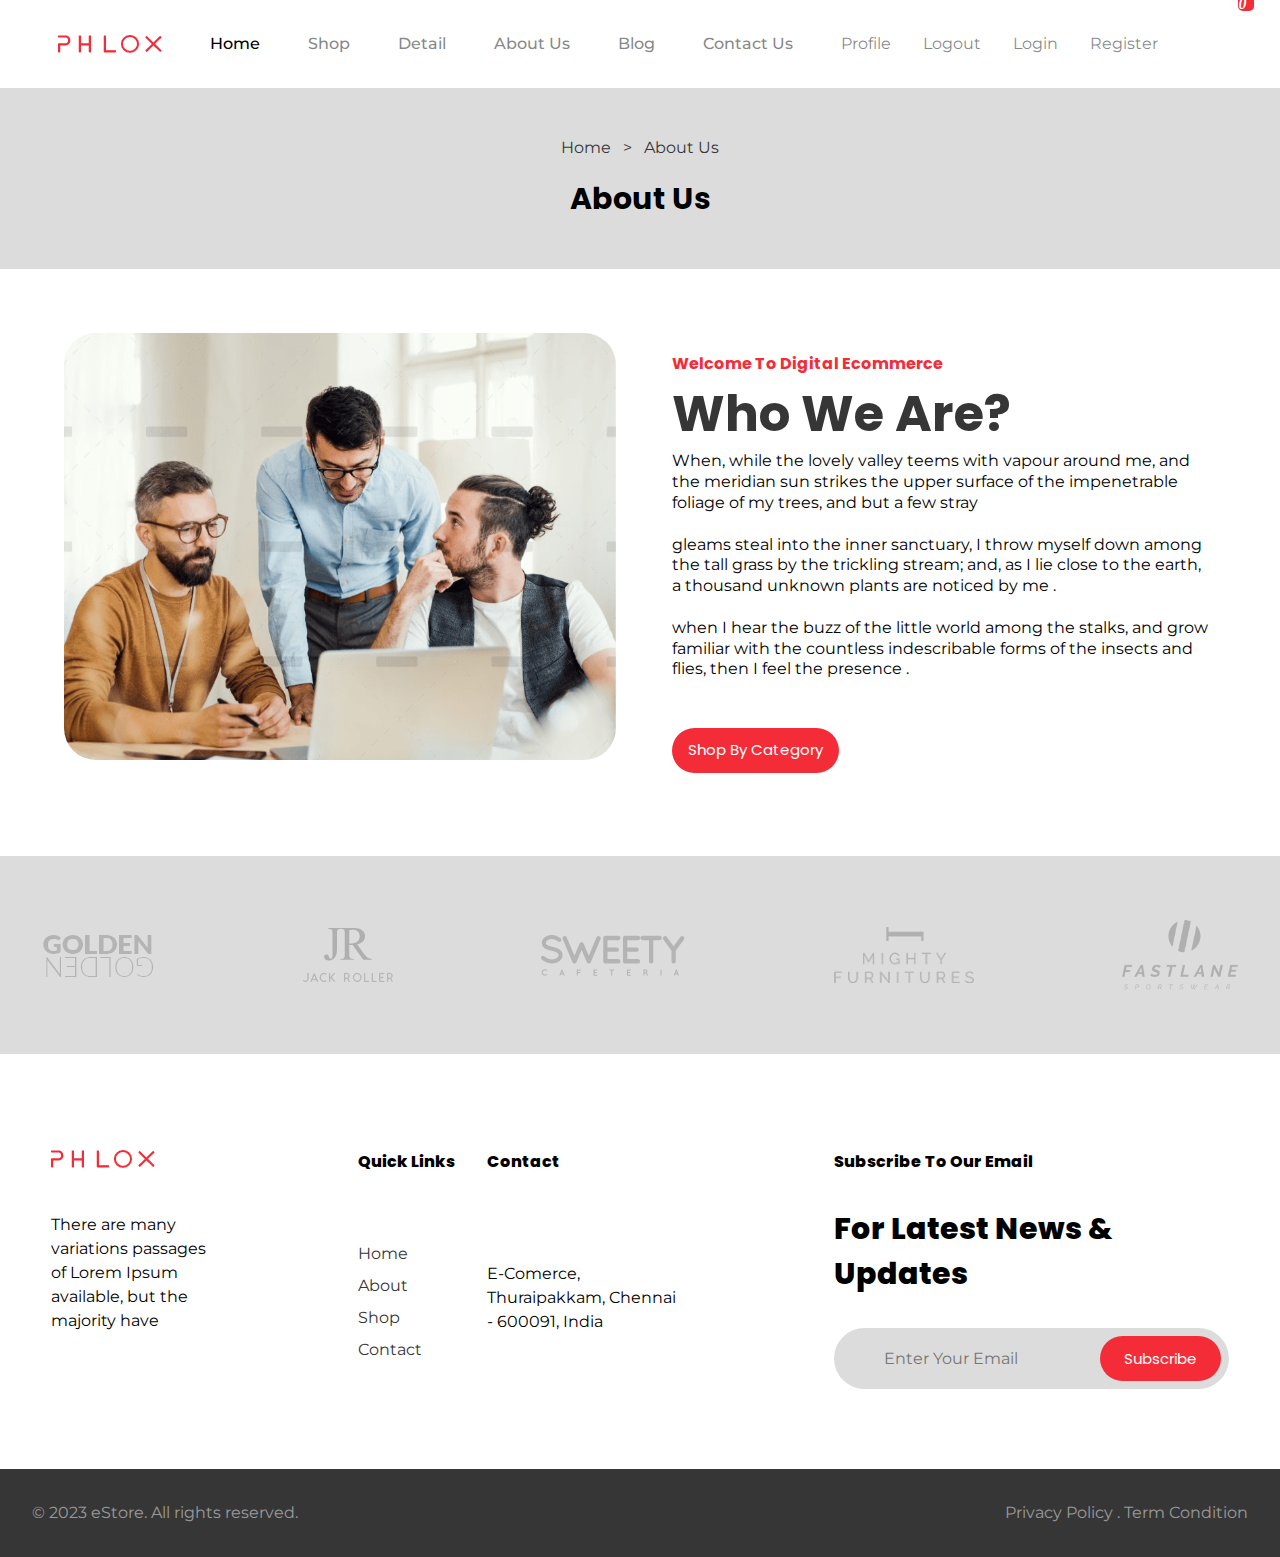
<file: about.html>
<!DOCTYPE html>
<html lang="en">
  <head>
    <meta charset="UTF-8" />
    <meta http-equiv="X-UA-Compatible" content="IE=edge" />
    <meta name="viewport" content="width=device-width, initial-scale=1.0" />

    <!-- Google Fonts -->
    <link
      href="https://fonts.googleapis.com/css2?family=Montserrat:wght@100;200;300;400;500;600;700;800;900&family=Poppins:wght@100;200;300;400;500;600;700;800;900&display=swap"
      rel="stylesheet"
    />

    <!-- Icon -->
    <link
      rel="stylesheet"
      href="https://unicons.iconscout.com/release/v4.0.0/css/line.css"
    />
    <!-- icon -->

    <!-- Google fonts End -->

    <!-- custon style Sheet & JavaScript -->
    <link rel="stylesheet" href="css/shop.css" />
    <link rel="stylesheet" href="css/index.css" />
    <link rel="stylesheet" href="css/about.css" />
    <script src="js/index.js" defer></script>
    <script src="js/shop.js" defer></script>
    <script src="js/main.js"></script>
    <!-- custon style Sheet & JavaScript -->
    <title>Ecommerce Website</title>
  </head>
  <body class="home">
    <header class="primary-header container flex">
      <div class="header-inner-one flex">
        <div class="logo">
          <img src="/image/logo.png" alt="" />
        </div>
        <button
          class="mobile-close-btn"
          data-visible="false"
          aria-controls="primary-navigation"
        >
          <i class="uil uil-times-circle"></i>
        </button>
        <nav>
          <ul
            id="primary-navigation"
            data-visible="false"
            class="primary-navigation flex"
          >
            <li>
              <a class="active fs-100 fs-montserrat bold-500" href="/index.html"
                >Home</a
              >
            </li>
            <li>
              <a class="fs-100 fs-montserrat bold-500" href="/shop.html"
                >Shop</a
              >
            </li>
            <li>
              <a class="fs-100 fs-montserrat bold-500" href="/product.html"
                >Detail</a
              >
            </li>
            <li>
              <a class="fs-100 fs-montserrat bold-500" href="/about.html"
                >About Us</a
              >
            </li>
            <li>
              <a class="fs-100 fs-montserrat bold-500" href="/blog.html"
                >Blog</a
              >
            </li>
            <li>
              <a class="fs-100 fs-montserrat bold-500" href="/contactus.html"
                >Contact Us</a
              >
            </li>
          </ul>
        </nav>
      </div>

      <div class="header-login flex">
        <a class="fs-100 fs-montserrat" id="profile" href="/profile.html">Profile</a>
        <a class="fs-100 fs-montserrat" id="logout" href="/login.html">Logout</a>
        <a class="fs-100 fs-montserrat" id="login" href="/login.html">Login</a>
        <a class="fs-100 fs-montserrat" id="register" href="/register.html">Register</a>
        <i class="uil uil-search"></i>
        <i
          id="cart-box"
          aria-controls="cart-icon"
          class="uil uil-shopping-bag"
        ></i>
      <div class="mobile-open-btn"><i class="uil uil-align-right"></i></div>
    </header>

    <!-- ===================Shop Feature Section============================ -->

    <section class="shop-feature bg-gray grid">
      <div>
        <p class="fs-montserrat text-black">
          Home <span aria-hidden="true" class="margin">></span> About Us
        </p>
      </div>
      <h2 class="fs-poppins fs-300 bold-700">About Us</h2>
    </section>

    <!-- ========================About Section========================== -->

    <section class="about-section grid">
      <div>
        <img src="/image/about-us.png" alt="" />
      </div>
      <div class="about-info">
        <h3 class="fs-poppins fs-200 text-red">Welcome To Digital Ecommerce</h3>
        <h1 class="fs-poppins fs-500 text-black">Who We Are?</h1>
        <p class="fs-montserrat fs-100">
          When, while the lovely valley teems with vapour around me, and the
          meridian sun strikes the upper surface of the impenetrable foliage of
          my trees, and but a few stray<br /><br />

          gleams steal into the inner sanctuary, I throw myself down among the
          tall grass by the trickling stream; and, as I lie close to the earth,
          a thousand unknown plants are noticed by me .<br /><br />
          when I hear the buzz of the little world among the stalks, and grow
          familiar with the countless indescribable forms of the insects and
          flies, then I feel the presence .
        </p>
        <div class="about-btn">
          <button class="large-btn bg-red text-white fs-poppins fs-50">
            Shop By Category
          </button>
        </div>
      </div>
    </section>

    <!-- ========================About Section========================== -->

    <!-- =====================Footer Section================ -->

    <footer>
      <!-- =============Brands================= -->
      <section class="brands grid">
        <div>
          <img src="/image/br-1.png" alt="" />
        </div>
        <div>
          <img src="/image/br-2.png" alt="" />
        </div>
        <div>
          <img src="/image/br-3.png" alt="" />
        </div>
        <div>
          <img src="/image/br-4.png" alt="" />
        </div>
        <div>
          <img src="/image/br-5.png" alt="" />
        </div>
      </section>

      <!-- =============Footer Menu=================== -->
      <section class="footer grid">
        <div class="footer-logo grid">
          <img src="/image/logo.png" alt="" />
          <p class="fs-montserrat fs-200">
            There are many variations passages of Lorem Ipsum available, but the
            majority have
          </p>
          <div class="social-media flex">
            <i class="uil uil-facebook-f"></i>
            <i class="uil uil-instagram"></i>
            <i class="uil uil-linkedin"></i>
            <i class="uil uil-twitter"></i>
          </div>
        </div>

        <div class="footer-menu grid">
          <h3 class="fs-poppins fs-200 bold-800">Quick Links</h3>
          <ul>
            <li>
              <a class="fs-montserrat text-black fs-200" href="#">Home</a>
            </li>
            <li>
              <a class="fs-montserrat text-black fs-200" href="#">About</a>
            </li>
            <li>
              <a class="fs-montserrat text-black fs-200" href="#">Shop</a>
            </li>
            <li>
              <a class="fs-montserrat text-black fs-200" href="#">Contact</a>
            </li>
          </ul>
        </div>

        <div class="contact grid">
          <h3 class="fs-poppins fs-200 bold-800">Contact</h3>
          <p class="fs-montserrat">
            E-Comerce, Thuraipakkam, Chennai - 600091, India
          </p>
        </div>

        <div class="emails grid">
          <h3 class="fs-poppins fs-200 bold-800">Subscribe To Our Email</h3>
          <p class="updates fs-poppins fs-300 bold-800">
            For Latest News & Updates
          </p>
          <div class="inputField flex bg-gray">
            <input
              type="email"
              placeholder="Enter Your Email"
              class="fs-montserrat bg-gray"
            />
            <button class="bg-red text-white fs-poppins fs-50">
              Subscribe
            </button>
          </div>
        </div>
      </section>

      <section class="copyRight">
        <p class="c-font fs-montserrat fs-200">
          © 2023 eStore. All rights reserved.
        </p>
        <p class="fs-montserrat fs-100 text-align p-top">
          Privacy Policy . Term Condition
        </p>
      </section>
    </footer>
    <script>
      var el = document.getElementById('logout');
      el.onclick = logout;
      isUserLoggedIn()
    </script>
  </body>
</html>
</file>
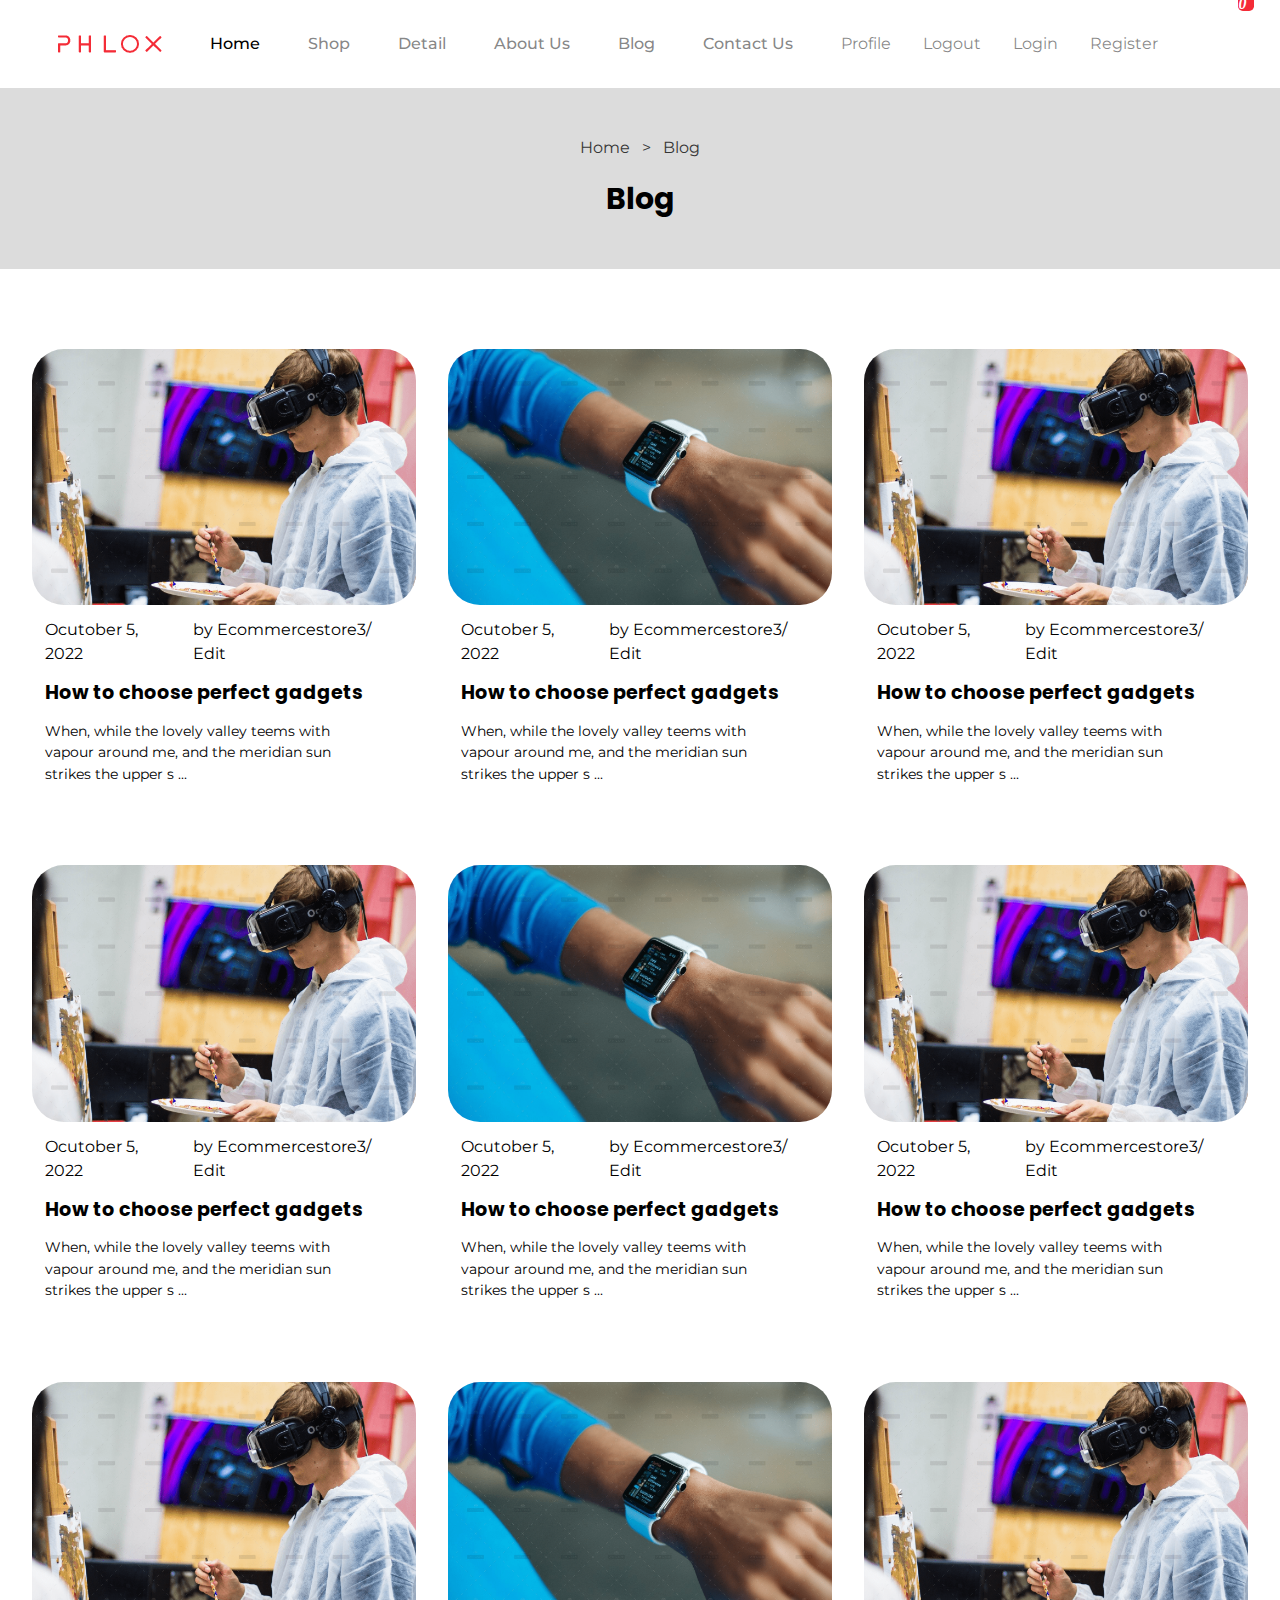
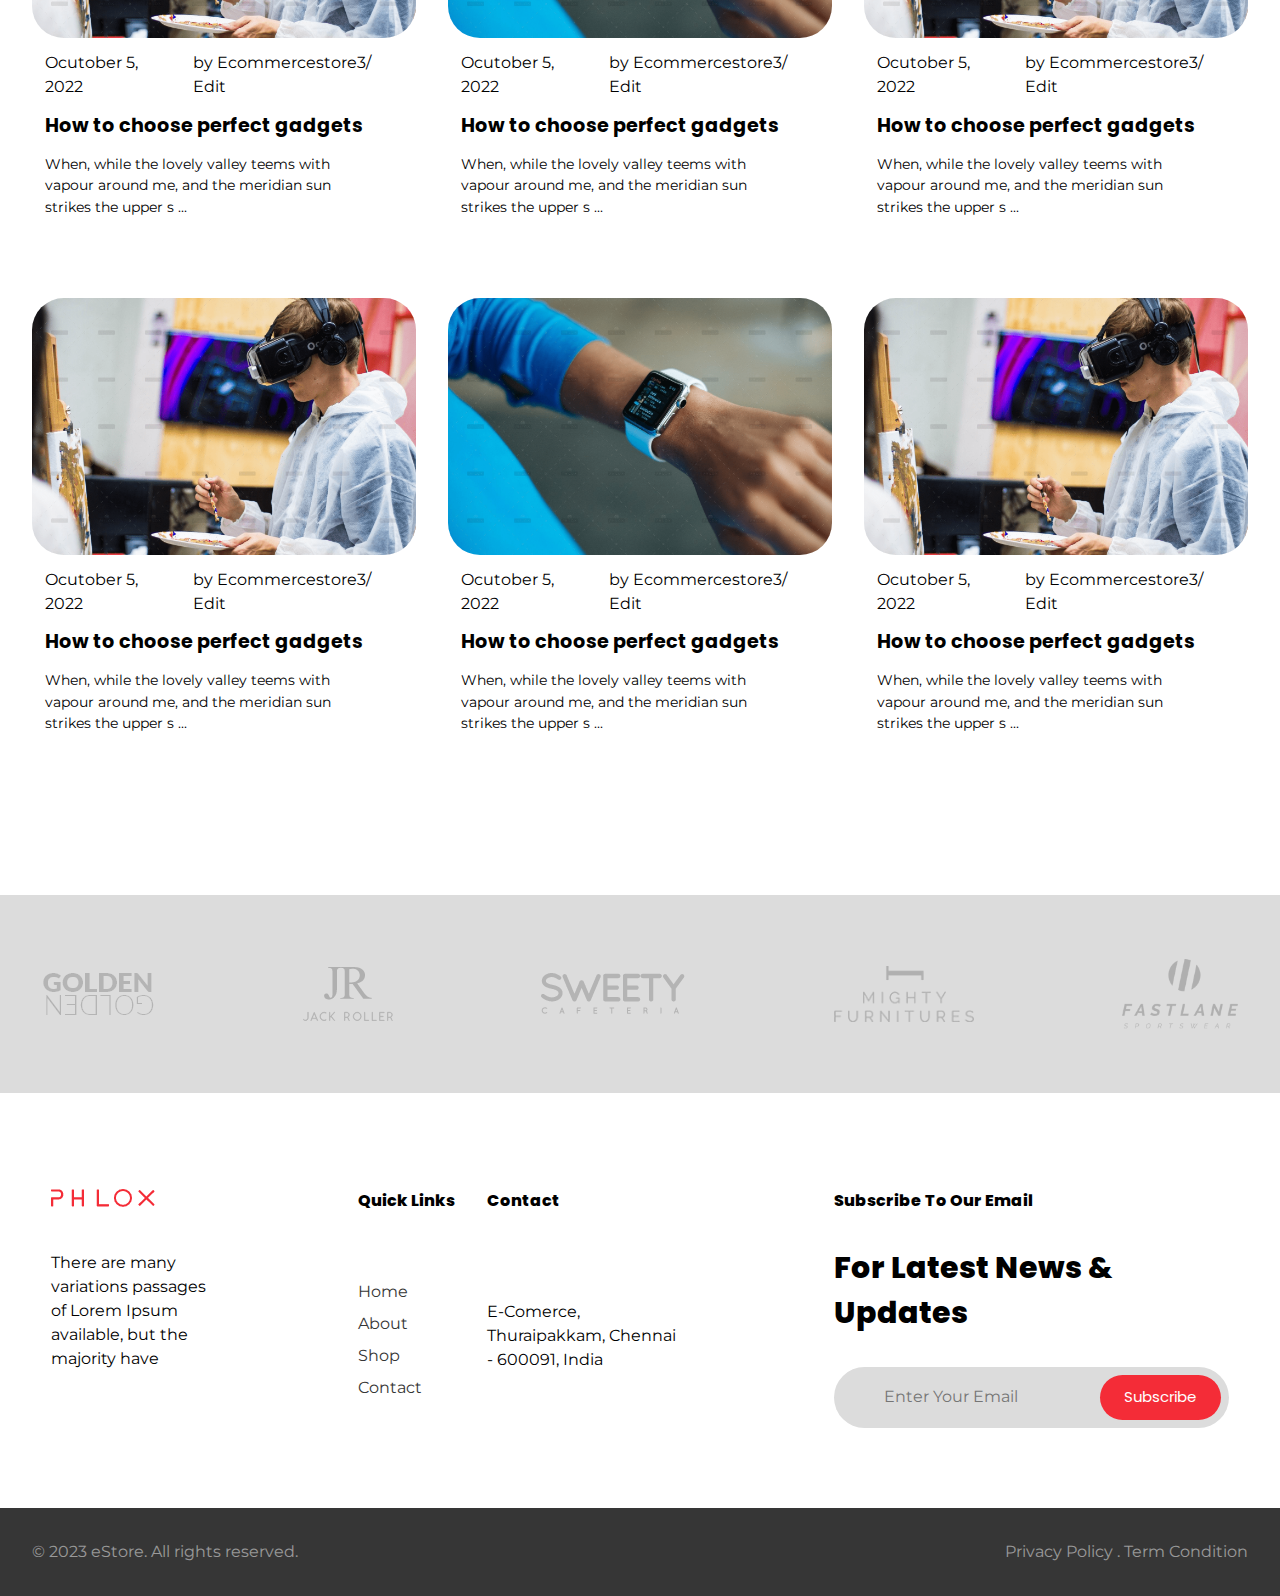
<file: blog.html>
<!DOCTYPE html>
<html lang="en">
  <head>
    <meta charset="UTF-8" />
    <meta http-equiv="X-UA-Compatible" content="IE=edge" />
    <meta name="viewport" content="width=device-width, initial-scale=1.0" />

    <!-- Google Fonts -->
    <link
      href="https://fonts.googleapis.com/css2?family=Montserrat:wght@100;200;300;400;500;600;700;800;900&family=Poppins:wght@100;200;300;400;500;600;700;800;900&display=swap"
      rel="stylesheet"
    />

    <!-- Icon -->
    <link
      rel="stylesheet"
      href="https://unicons.iconscout.com/release/v4.0.0/css/line.css"
    />
    <!-- icon -->

    <!-- Google fonts End -->

    <!-- custon style Sheet & JavaScript -->
    <link rel="stylesheet" href="css/index.css" />
    <link rel="stylesheet" href="css/shop.css" />
    <link rel="stylesheet" href="css/blog.css" />
    <script src="js/index.js" defer></script>
    <script src="js/main.js"></script>
    <!-- custon style Sheet & JavaScript -->
    <title>Ecommerce Website</title>
  </head>
  <body class="home">
    <header class="primary-header container flex">
      <div class="header-inner-one flex">
        <div class="logo">
          <img src="/image/logo.png" alt="" />
        </div>
        <button
          class="mobile-close-btn"
          data-visible="false"
          aria-controls="primary-navigation"
        >
          <i class="uil uil-times-circle"></i>
        </button>
        <nav>
          <ul
            id="primary-navigation"
            data-visible="false"
            class="primary-navigation flex"
          >
            <li>
              <a class="active fs-100 fs-montserrat bold-500" href="/index.html"
                >Home</a
              >
            </li>
            <li>
              <a class="fs-100 fs-montserrat bold-500" href="/shop.html"
                >Shop</a
              >
            </li>
            <li>
              <a class="fs-100 fs-montserrat bold-500" href="/product.html"
                >Detail</a
              >
            </li>
            <li>
              <a class="fs-100 fs-montserrat bold-500" href="/about.html"
                >About Us</a
              >
            </li>
            <li>
              <a class="fs-100 fs-montserrat bold-500" href="/blog.html"
                >Blog</a
              >
            </li>
            <li>
              <a class="fs-100 fs-montserrat bold-500" href="/contactus.html"
                >Contact Us</a
              >
            </li>
          </ul>
        </nav>
      </div>

      <div class="header-login flex">
        <a class="fs-100 fs-montserrat" id="profile" href="/profile.html">Profile</a>
        <a class="fs-100 fs-montserrat" id="logout" href="/login.html">Logout</a>
        <a class="fs-100 fs-montserrat" id="login" href="/login.html">Login</a>
        <a class="fs-100 fs-montserrat" id="register" href="/register.html">Register</a>
        <i class="uil uil-search"></i>
        <i
          id="cart-box"
          aria-controls="cart-icon"
          class="uil uil-shopping-bag"
        ></i>
      <div class="mobile-open-btn"><i class="uil uil-align-right"></i></div>
    </header>

    <!-- ===================Shop Feature Section============================ -->

    <section class="shop-feature bg-gray grid">
      <div>
        <p class="fs-montserrat text-black">
          Home <span aria-hidden="true" class="margin">></span> Blog
        </p>
      </div>
      <h2 class="fs-poppins fs-300 bold-700">Blog</h2>
    </section>

    <!-- ================Blog Section======================== -->
    <!-- ============blog News=========================== -->

    <div class="blog">
      <section class="recent-news grid">
        <div class="news grid">
          <img src="/image/news-1.png" alt="" />
          <div class="fs-montserrat fs-100 flex padding-inline">
            <p>Ocutober 5, 2022</p>
            <p>by Ecommercestore3/ Edit</p>
          </div>
          <h2 class="fs-poppins padding-inline fs-200 blod-600">
            How to choose perfect gadgets
          </h2>
          <p class="fs-montserrat padding-inline fs-100">
            When, while the lovely valley teems with vapour around me, and the
            meridian sun strikes the upper s ...
          </p>
        </div>

        <div class="news grid">
          <img src="/image/news-2.png" alt="" />
          <div class="fs-montserrat fs-100 flex padding-inline">
            <p>Ocutober 5, 2022</p>
            <p>by Ecommercestore3/ Edit</p>
          </div>
          <h2 class="fs-poppins padding-inline fs-200 blod-600">
            How to choose perfect gadgets
          </h2>
          <p class="fs-montserrat padding-inline fs-100">
            When, while the lovely valley teems with vapour around me, and the
            meridian sun strikes the upper s ...
          </p>
        </div>

        <div class="news grid">
          <img src="/image/news-1.png" alt="" />
          <div class="post-date fs-montserrat fs-100 flex padding-inline">
            <p>Ocutober 5, 2022</p>
            <p>by Ecommercestore3/ Edit</p>
          </div>
          <h2 class="fs-poppins padding-inline fs-200 blod-600">
            How to choose perfect gadgets
          </h2>
          <p class="fs-montserrat padding-inline fs-100">
            When, while the lovely valley teems with vapour around me, and the
            meridian sun strikes the upper s ...
          </p>
        </div>
      </section>

      <!-- ========================================== -->

      <section class="recent-news grid">
        <div class="news grid">
          <img src="/image/news-1.png" alt="" />
          <div class="fs-montserrat fs-100 flex padding-inline">
            <p>Ocutober 5, 2022</p>
            <p>by Ecommercestore3/ Edit</p>
          </div>
          <h2 class="fs-poppins padding-inline fs-200 blod-600">
            How to choose perfect gadgets
          </h2>
          <p class="fs-montserrat padding-inline fs-100">
            When, while the lovely valley teems with vapour around me, and the
            meridian sun strikes the upper s ...
          </p>
        </div>

        <div class="news grid">
          <img src="/image/news-2.png" alt="" />
          <div class="fs-montserrat fs-100 flex padding-inline">
            <p>Ocutober 5, 2022</p>
            <p>by Ecommercestore3/ Edit</p>
          </div>
          <h2 class="fs-poppins padding-inline fs-200 blod-600">
            How to choose perfect gadgets
          </h2>
          <p class="fs-montserrat padding-inline fs-100">
            When, while the lovely valley teems with vapour around me, and the
            meridian sun strikes the upper s ...
          </p>
        </div>

        <div class="news grid">
          <img src="/image/news-1.png" alt="" />
          <div class="post-date fs-montserrat fs-100 flex padding-inline">
            <p>Ocutober 5, 2022</p>
            <p>by Ecommercestore3/ Edit</p>
          </div>
          <h2 class="fs-poppins padding-inline fs-200 blod-600">
            How to choose perfect gadgets
          </h2>
          <p class="fs-montserrat padding-inline fs-100">
            When, while the lovely valley teems with vapour around me, and the
            meridian sun strikes the upper s ...
          </p>
        </div>
      </section>

      <!-- ======================================== -->

      <section class="recent-news grid">
        <div class="news grid">
          <img src="/image/news-1.png" alt="" />
          <div class="fs-montserrat fs-100 flex padding-inline">
            <p>Ocutober 5, 2022</p>
            <p>by Ecommercestore3/ Edit</p>
          </div>
          <h2 class="fs-poppins padding-inline fs-200 blod-600">
            How to choose perfect gadgets
          </h2>
          <p class="fs-montserrat padding-inline fs-100">
            When, while the lovely valley teems with vapour around me, and the
            meridian sun strikes the upper s ...
          </p>
        </div>

        <div class="news grid">
          <img src="/image/news-2.png" alt="" />
          <div class="fs-montserrat fs-100 flex padding-inline">
            <p>Ocutober 5, 2022</p>
            <p>by Ecommercestore3/ Edit</p>
          </div>
          <h2 class="fs-poppins padding-inline fs-200 blod-600">
            How to choose perfect gadgets
          </h2>
          <p class="fs-montserrat padding-inline fs-100">
            When, while the lovely valley teems with vapour around me, and the
            meridian sun strikes the upper s ...
          </p>
        </div>

        <div class="news grid">
          <img src="/image/news-1.png" alt="" />
          <div class="post-date fs-montserrat fs-100 flex padding-inline">
            <p>Ocutober 5, 2022</p>
            <p>by Ecommercestore3/ Edit</p>
          </div>
          <h2 class="fs-poppins padding-inline fs-200 blod-600">
            How to choose perfect gadgets
          </h2>
          <p class="fs-montserrat padding-inline fs-100">
            When, while the lovely valley teems with vapour around me, and the
            meridian sun strikes the upper s ...
          </p>
        </div>
      </section>

      <!-- ========================================? -->
      <section class="recent-news grid">
        <div class="news grid">
          <img src="/image/news-1.png" alt="" />
          <div class="fs-montserrat fs-100 flex padding-inline">
            <p>Ocutober 5, 2022</p>
            <p>by Ecommercestore3/ Edit</p>
          </div>
          <h2 class="fs-poppins padding-inline fs-200 blod-600">
            How to choose perfect gadgets
          </h2>
          <p class="fs-montserrat padding-inline fs-100">
            When, while the lovely valley teems with vapour around me, and the
            meridian sun strikes the upper s ...
          </p>
        </div>

        <div class="news grid">
          <img src="/image/news-2.png" alt="" />
          <div class="fs-montserrat fs-100 flex padding-inline">
            <p>Ocutober 5, 2022</p>
            <p>by Ecommercestore3/ Edit</p>
          </div>
          <h2 class="fs-poppins padding-inline fs-200 blod-600">
            How to choose perfect gadgets
          </h2>
          <p class="fs-montserrat padding-inline fs-100">
            When, while the lovely valley teems with vapour around me, and the
            meridian sun strikes the upper s ...
          </p>
        </div>

        <div class="news grid">
          <img src="/image/news-1.png" alt="" />
          <div class="post-date fs-montserrat fs-100 flex padding-inline">
            <p>Ocutober 5, 2022</p>
            <p>by Ecommercestore3/ Edit</p>
          </div>
          <h2 class="fs-poppins padding-inline fs-200 blod-600">
            How to choose perfect gadgets
          </h2>
          <p class="fs-montserrat padding-inline fs-100">
            When, while the lovely valley teems with vapour around me, and the
            meridian sun strikes the upper s ...
          </p>
        </div>
      </section>
    </div>

    <!-- ================Blog Section======================== -->

    <footer>
      <!-- =============Brands================= -->
      <section class="brands grid">
        <div>
          <img src="/image/br-1.png" alt="" />
        </div>
        <div>
          <img src="/image/br-2.png" alt="" />
        </div>
        <div>
          <img src="/image/br-3.png" alt="" />
        </div>
        <div>
          <img src="/image/br-4.png" alt="" />
        </div>
        <div>
          <img src="/image/br-5.png" alt="" />
        </div>
      </section>

      <!-- =============Footer Menu=================== -->
      <section class="footer grid">
        <div class="footer-logo grid">
          <img src="/image/logo.png" alt="" />
          <p class="fs-montserrat fs-200">
            There are many variations passages of Lorem Ipsum available, but the
            majority have
          </p>
          <div class="social-media flex">
            <i class="uil uil-facebook-f"></i>
            <i class="uil uil-instagram"></i>
            <i class="uil uil-linkedin"></i>
            <i class="uil uil-twitter"></i>
          </div>
        </div>

        <div class="footer-menu grid">
          <h3 class="fs-poppins fs-200 bold-800">Quick Links</h3>
          <ul>
            <li>
              <a class="fs-montserrat text-black fs-200" href="#">Home</a>
            </li>
            <li>
              <a class="fs-montserrat text-black fs-200" href="#">About</a>
            </li>
            <li>
              <a class="fs-montserrat text-black fs-200" href="#">Shop</a>
            </li>
            <li>
              <a class="fs-montserrat text-black fs-200" href="#">Contact</a>
            </li>
          </ul>
        </div>

        <div class="contact grid">
          <h3 class="fs-poppins fs-200 bold-800">Contact</h3>
          <p class="fs-montserrat">
            E-Comerce, Thuraipakkam, Chennai - 600091, India
          </p>
        </div>

        <div class="emails grid">
          <h3 class="fs-poppins fs-200 bold-800">Subscribe To Our Email</h3>
          <p class="updates fs-poppins fs-300 bold-800">
            For Latest News & Updates
          </p>
          <div class="inputField flex bg-gray">
            <input
              type="email"
              placeholder="Enter Your Email"
              class="fs-montserrat bg-gray"
            />
            <button class="bg-red text-white fs-poppins fs-50">
              Subscribe
            </button>
          </div>
        </div>
      </section>

      <section class="copyRight">
        <p class="c-font fs-montserrat fs-200">
          © 2023 eStore. All rights reserved.
        </p>
        <p class="fs-montserrat fs-100 text-align p-top">
          Privacy Policy . Term Condition
        </p>
      </section>
    </footer>
    <script>
      var el = document.getElementById('logout');
      el.onclick = logout;
      isUserLoggedIn()
    </script>
  </body>
</html>
</file>
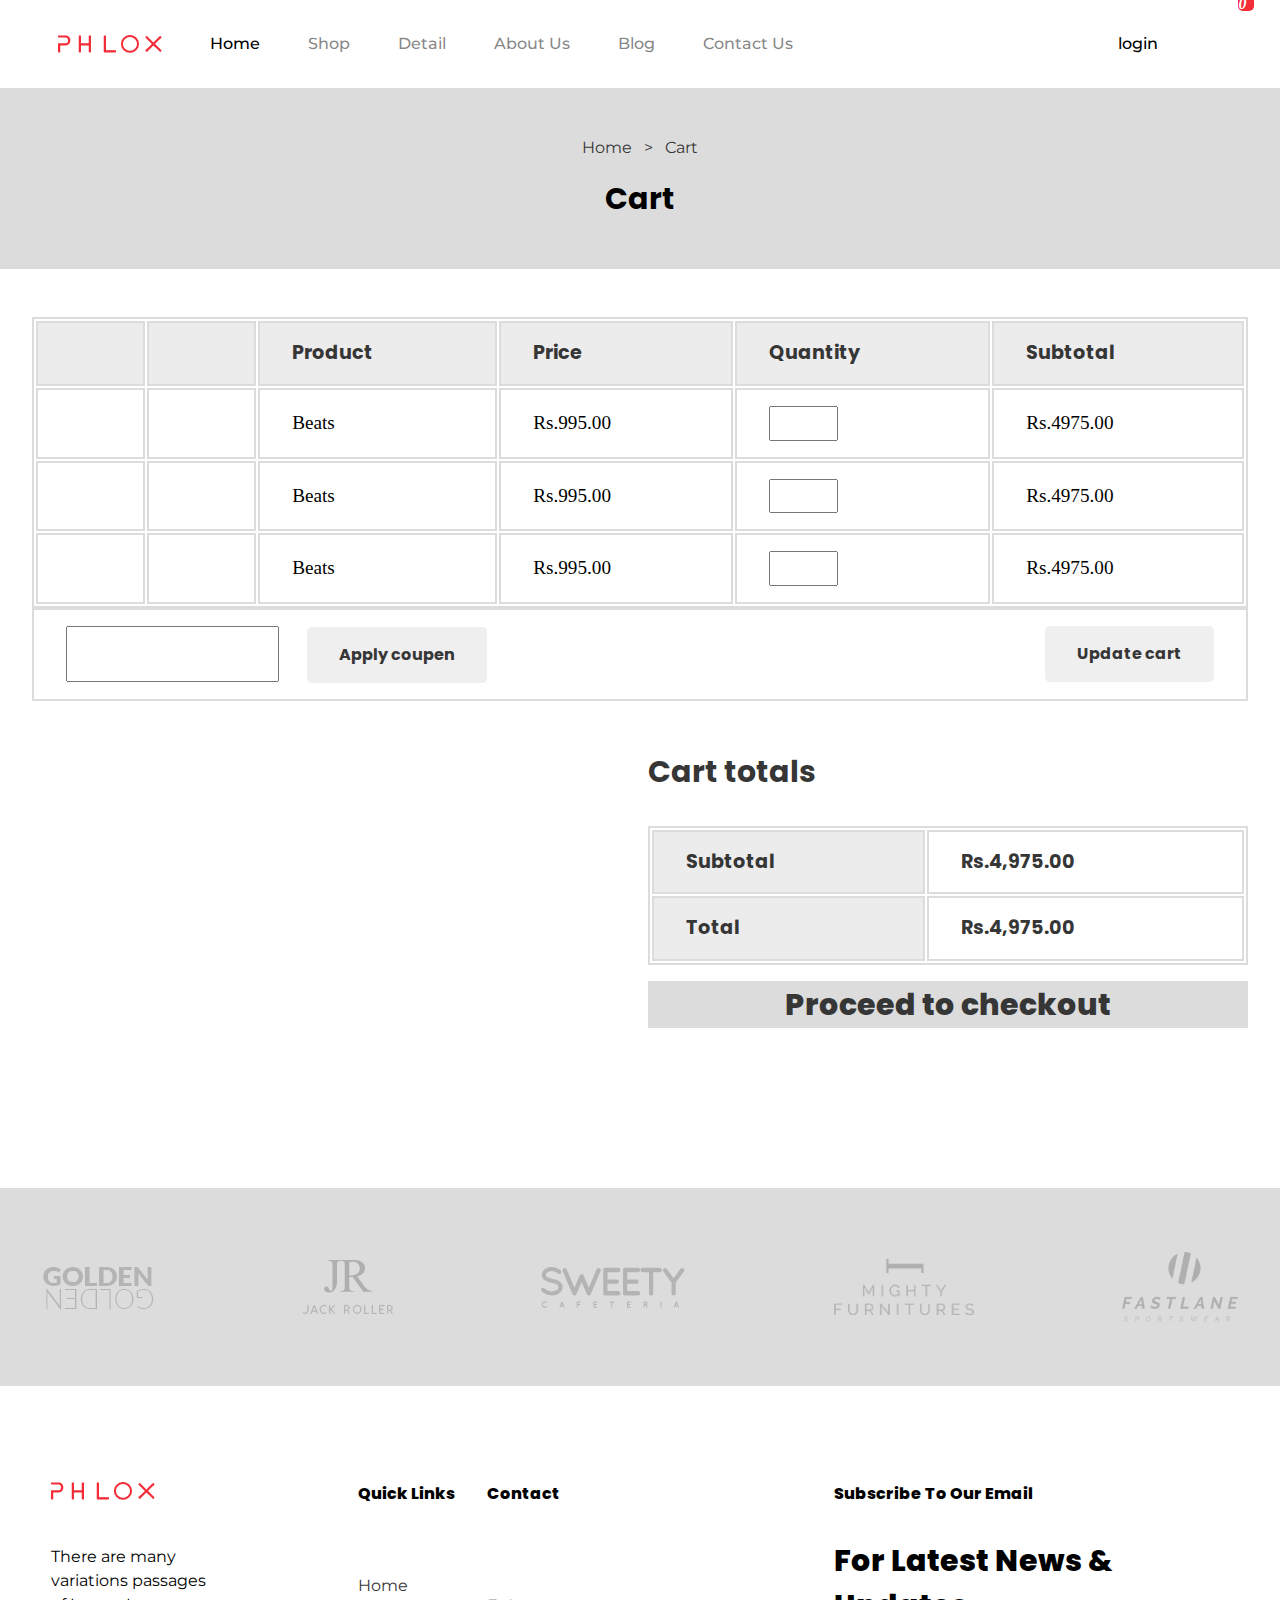
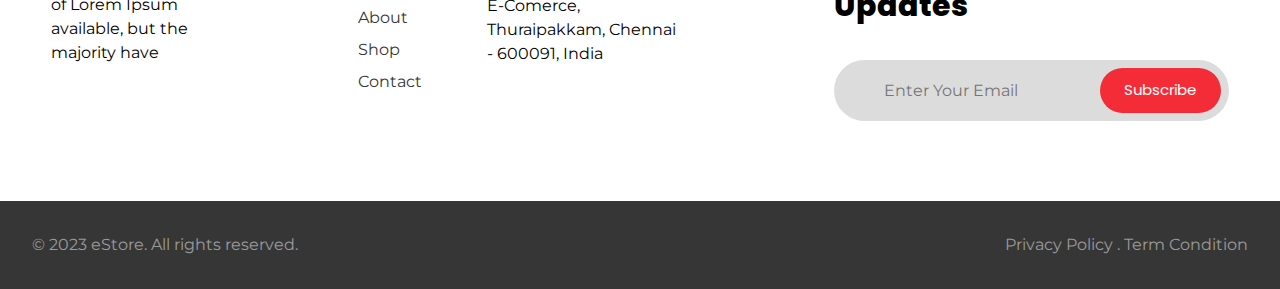
<file: cart.html>
<!DOCTYPE html>
<html lang="en">
  <head>
    <meta charset="UTF-8" />
    <meta http-equiv="X-UA-Compatible" content="IE=edge" />
    <meta name="viewport" content="width=device-width, initial-scale=1.0" />

    <!-- Google Fonts -->
    <link
      href="https://fonts.googleapis.com/css2?family=Montserrat:wght@100;200;300;400;500;600;700;800;900&family=Poppins:wght@100;200;300;400;500;600;700;800;900&display=swap"
      rel="stylesheet"
    />

    <!-- Icon -->
    <link
      rel="stylesheet"
      href="https://unicons.iconscout.com/release/v4.0.0/css/line.css"
    />
    <!-- icon -->

    <!-- Google fonts End -->

    <!-- custon style Sheet & JavaScript -->
    <link rel="stylesheet" href="css/index.css" />
    <link rel="stylesheet" href="css/shop.css" />
    <link rel="stylesheet" href="css/blog.css" />
    <link rel="stylesheet" href="css/cart.css" />
    <script src="js/index.js" defer></script>
    <script src="js/main.js"></script>
    <!-- custon style Sheet & JavaScript -->
    <title>Ecommerce Website</title>
  </head>
  <body class="home">
    <header class="primary-header container flex">
      <div class="header-inner-one flex">
        <div class="logo">
          <img src="/image/logo.png" alt="" />
        </div>
        <button
          class="mobile-close-btn"
          data-visible="false"
          aria-controls="primary-navigation"
        >
          <i class="uil uil-times-circle"></i>
        </button>
        <nav>
          <ul
            id="primary-navigation"
            data-visible="false"
            class="primary-navigation flex"
          >
            <li>
              <a class="active fs-100 fs-montserrat bold-500" href="/index.html"
                >Home</a
              >
            </li>
            <li>
              <a class="fs-100 fs-montserrat bold-500" href="/shop.html"
                >Shop</a
              >
            </li>
            <li>
              <a class="fs-100 fs-montserrat bold-500" href="/product.html"
                >Detail</a
              >
            </li>
            <li>
              <a class="fs-100 fs-montserrat bold-500" href="/about.html"
                >About Us</a
              >
            </li>
            <li>
              <a class="fs-100 fs-montserrat bold-500" href="/blog.html"
                >Blog</a
              >
            </li>
            <li>
              <a class="fs-100 fs-montserrat bold-500" href="/contactus.html"
                >Contact Us</a
              >
            </li>
          </ul>
        </nav>
      </div>

      <div class="header-login flex">
        <p class="fs-100 fs-montserrat bold-500">login</p>
        <i class="uil uil-search"></i>
        <i
          id="cart-box"
          aria-controls="cart-icon"
          class="uil uil-shopping-bag"
        ></i>

        <!-- =================1111111111================== -->
        <div id="cart-icon" data-visible="false" class="cart-icon">
          <div class="shopping flex">
            <p>Shopping Basket</p>
            <i id="cross-btn" class="uil uil-times"></i>
          </div>
          <div class="cart bold-800 flex">
            <i class="uil uil-shopping-cart-alt"></i>
            <p>Cart Is Empty</p>

            <!-- ================================================== -->

            <!-- ================================================== -->
          </div>
        </div>
      </div>
      <div class="mobile-open-btn"><i class="uil uil-align-right"></i></div>
    </header>

    <!-- ===================Shop Feature Section============================ -->

    <section class="shop-feature bg-gray grid">
      <div>
        <p class="fs-montserrat text-black">
          Home <span aria-hidden="true" class="margin">></span> Cart
        </p>
      </div>
      <h2 class="fs-poppins fs-300 bold-700">Cart</h2>
    </section>

    <!-- ===============================Cart Section=================== -->

    <section class="table">
      <table>
        <thead class="thead fs-poppins text-black bold-700 bg-very-light-gray">
          <tr>
            <td></td>
            <td></td>
            <td>Product</td>
            <td>Price</td>
            <td>Quantity</td>
            <td>Subtotal</td>
          </tr>
        </thead>
        <tbody>
          <tr>
            <td><i class="uil uil-times"></i></td>
            <td><i class="uil uil-user-circle"></i></td>
            <td>Beats</td>
            <td>Rs.995.00</td>
            <td><input type="number" min="0" max="10" /></td>
            <td>Rs.4975.00</td>
          </tr>
          <tr>
            <td><i class="uil uil-times"></i></td>
            <td><i class="uil uil-user-circle"></i></td>
            <td>Beats</td>
            <td>Rs.995.00</td>
            <td><input type="number" min="0" max="10" /></td>
            <td>Rs.4975.00</td>
          </tr>
          <tr>
            <td><i class="uil uil-times"></i></td>
            <td><i class="uil uil-user-circle"></i></td>
            <td>Beats</td>
            <td>Rs.995.00</td>
            <td><input type="number" min="0" max="10" /></td>
            <td>Rs.4975.00</td>
          </tr>
        </tbody>
      </table>

      <div class="copen-box flex">
        <div>
          <input class="copen-input fs-poppins text-black" type="text" />
          <button class="cupen-btn fs-poppins bold-700 text-black">
            Apply coupen
          </button>
        </div>
        <div>
          <button class="cupen-btn fs-poppins bold-700 text-black">
            Update cart
          </button>
        </div>
      </div>
    </section>

    <section class="check-out grid">
      <div></div>
      <div>
        <h3 class="fs-poppins fs-300 text-black bold-700">Cart totals</h3>

        <table>
          <thead class="thead fs-poppins text-black bold-700">
            <tr>
              <td class="bg-very-light-gray">Subtotal</td>
              <td>Rs.4,975.00</td>
            </tr>
          </thead>
          <thead class="thead fs-poppins text-black bold-700">
            <tr>
              <td class="bg-very-light-gray">Total</td>
              <td class="bold-700">Rs.4,975.00</td>
            </tr>
          </thead>
          <tbody></tbody>
        </table>

        <div class="grid">
          <button class="fs-poppins text-black bold-800 fs-300 bg-gray">
            Proceed to checkout
          </button>
        </div>
      </div>
    </section>

    <!-- ===============================Cart Section=================== -->

    <footer>
      <!-- =============Brands================= -->
      <section class="brands grid">
        <div>
          <img src="/image/br-1.png" alt="" />
        </div>
        <div>
          <img src="/image/br-2.png" alt="" />
        </div>
        <div>
          <img src="/image/br-3.png" alt="" />
        </div>
        <div>
          <img src="/image/br-4.png" alt="" />
        </div>
        <div>
          <img src="/image/br-5.png" alt="" />
        </div>
      </section>

      <!-- =============Footer Menu=================== -->
      <section class="footer grid">
        <div class="footer-logo grid">
          <img src="/image/logo.png" alt="" />
          <p class="fs-montserrat fs-200">
            There are many variations passages of Lorem Ipsum available, but the
            majority have
          </p>
          <div class="social-media flex">
            <i class="uil uil-facebook-f"></i>
            <i class="uil uil-instagram"></i>
            <i class="uil uil-linkedin"></i>
            <i class="uil uil-twitter"></i>
          </div>
        </div>

        <div class="footer-menu grid">
          <h3 class="fs-poppins fs-200 bold-800">Quick Links</h3>
          <ul>
            <li>
              <a class="fs-montserrat text-black fs-200" href="#">Home</a>
            </li>
            <li>
              <a class="fs-montserrat text-black fs-200" href="#">About</a>
            </li>
            <li>
              <a class="fs-montserrat text-black fs-200" href="#">Shop</a>
            </li>
            <li>
              <a class="fs-montserrat text-black fs-200" href="#">Contact</a>
            </li>
          </ul>
        </div>

        <div class="contact grid">
          <h3 class="fs-poppins fs-200 bold-800">Contact</h3>
          <p class="fs-montserrat">
            E-Comerce, Thuraipakkam, Chennai - 600091, India
          </p>
        </div>

        <div class="emails grid">
          <h3 class="fs-poppins fs-200 bold-800">Subscribe To Our Email</h3>
          <p class="updates fs-poppins fs-300 bold-800">
            For Latest News & Updates
          </p>
          <div class="inputField flex bg-gray">
            <input
              type="email"
              placeholder="Enter Your Email"
              class="fs-montserrat bg-gray"
            />
            <button class="bg-red text-white fs-poppins fs-50">
              Subscribe
            </button>
          </div>
        </div>
      </section>

      <section class="copyRight">
        <p class="c-font fs-montserrat fs-200">
          © 2023 eStore. All rights reserved.
        </p>
        <p class="fs-montserrat fs-100 text-align p-top">
          Privacy Policy . Term Condition
        </p>
      </section>
    </footer>
    <script>
      var el = document.getElementById('logout');
      el.onclick = logout;
      isUserLoggedIn()
    </script>
  </body>
</html>
</file>
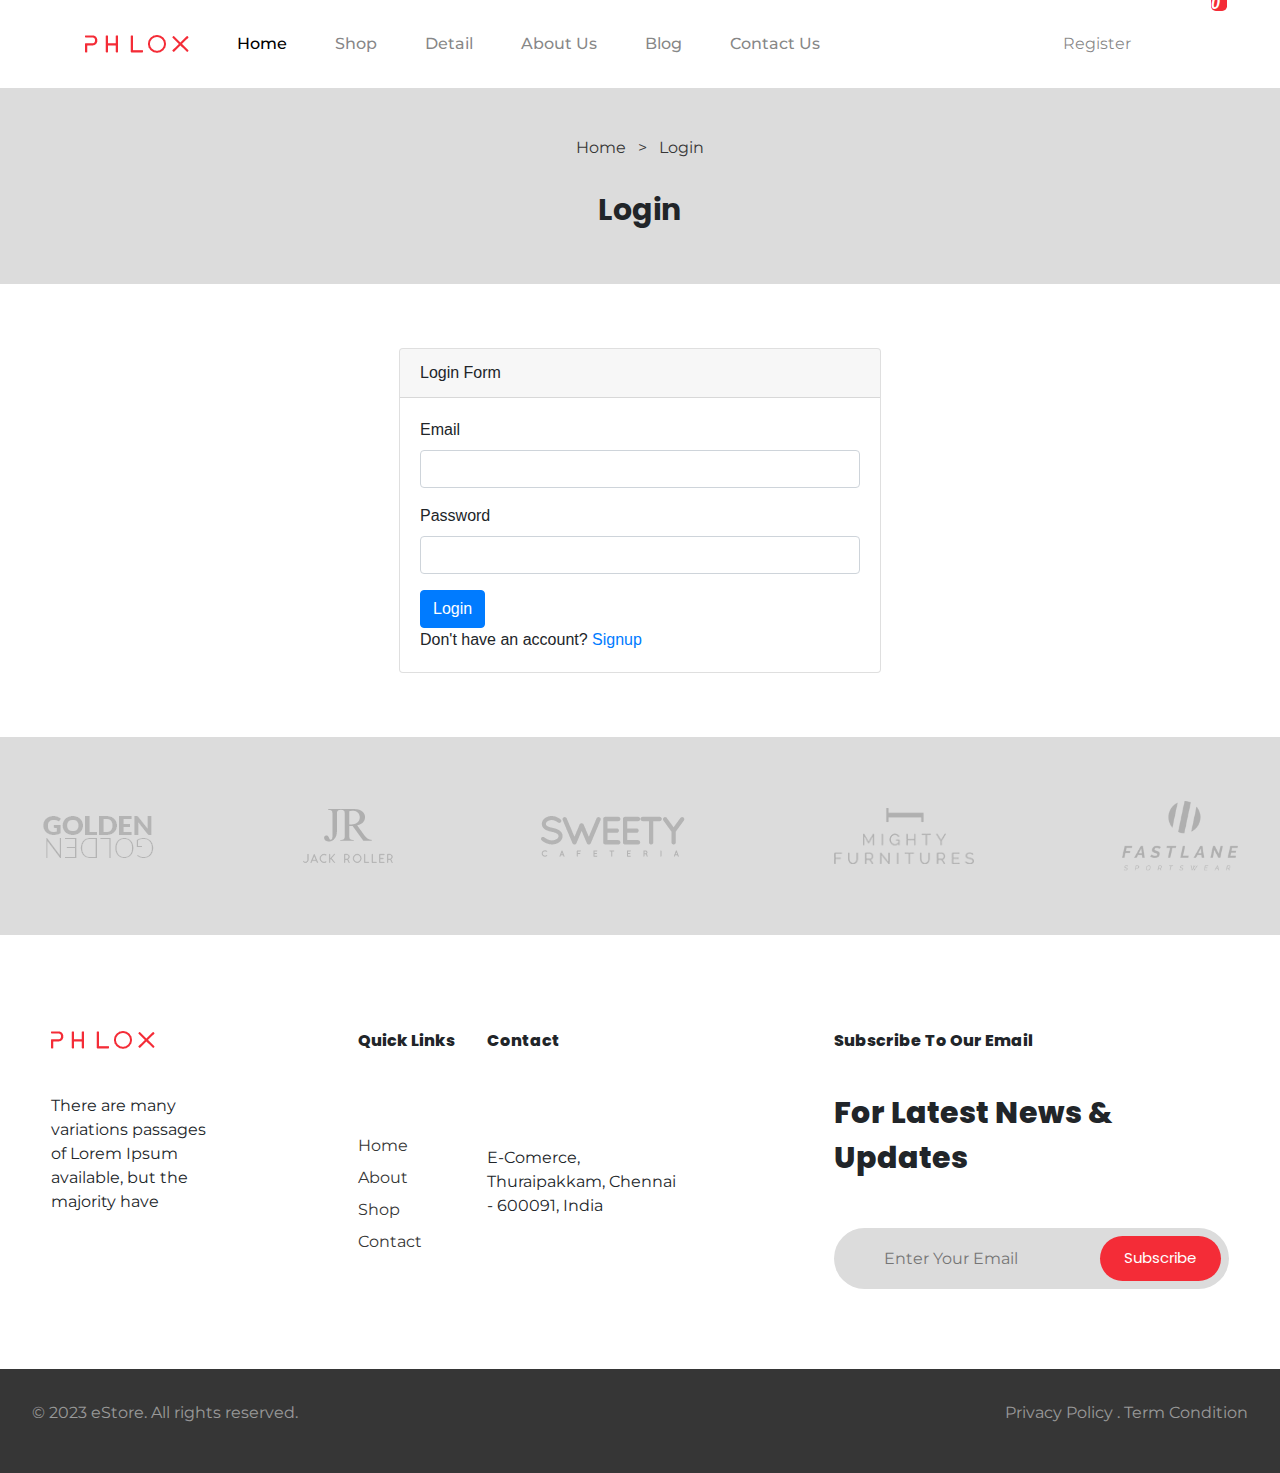
<file: login.html>
<!DOCTYPE html>
<html lang="en">
  <head>
    <meta charset="UTF-8" />
    <meta http-equiv="X-UA-Compatible" content="IE=edge" />
    <meta name="viewport" content="width=device-width, initial-scale=1.0" />

    <!-- Google Fonts -->
    <link
      href="https://fonts.googleapis.com/css2?family=Montserrat:wght@100;200;300;400;500;600;700;800;900&family=Poppins:wght@100;200;300;400;500;600;700;800;900&display=swap"
      rel="stylesheet"
    />

    <!-- Icon -->
    <link
      rel="stylesheet"
      href="https://unicons.iconscout.com/release/v4.0.0/css/line.css"
    />
    <!-- icon -->

    <!-- Google fonts End -->

    <!-- custon style Sheet & JavaScript -->
    <link rel="stylesheet" href="css/shop.css" />
    <link rel="stylesheet" href="css/index.css" />
    <link rel="stylesheet" href="css/about.css" />
    <link rel="stylesheet" href="css/login.css" />
    <link rel="stylesheet" href="https://cdn.jsdelivr.net/npm/bootstrap@4.0.0/dist/css/bootstrap.min.css"
    integrity="sha384-Gn5384xqQ1aoWXA+058RXPxPg6fy4IWvTNh0E263XmFcJlSAwiGgFAW/dAiS6JXm" crossorigin="anonymous">
    <script src="js/index.js" defer></script>
    <script src="js/shop.js" defer></script>
    <!-- custon style Sheet & JavaScript -->
    <title>Ecommerce Website</title>
  </head>
  <body class="home">
    <header class="primary-header container flex">
      <div class="header-inner-one flex">
        <div class="logo">
          <img src="/image/logo.png" alt="" />
        </div>
        <button
          class="mobile-close-btn"
          data-visible="false"
          aria-controls="primary-navigation"
        >
          <i class="uil uil-times-circle"></i>
        </button>
        <nav>
          <ul
            id="primary-navigation"
            data-visible="false"
            class="primary-navigation flex"
          >
            <li>
              <a class="active fs-100 fs-montserrat bold-500" href="/index.html"
                >Home</a
              >
            </li>
            <li>
              <a class="fs-100 fs-montserrat bold-500" href="/shop.html"
                >Shop</a
              >
            </li>
            <li>
              <a class="fs-100 fs-montserrat bold-500" href="/product.html"
                >Detail</a
              >
            </li>
            <li>
              <a class="fs-100 fs-montserrat bold-500" href="/about.html"
                >About Us</a
              >
            </li>
            <li>
              <a class="fs-100 fs-montserrat bold-500" href="/blog.html"
                >Blog</a
              >
            </li>
            <li>
              <a class="fs-100 fs-montserrat bold-500" href="/contactus.html"
                >Contact Us</a
              >
            </li>
          </ul>
        </nav>
      </div>

      <div class="header-login flex">
        <a class="fs-100 fs-montserrat" id="register" href="/register.html">Register</a>
        <i class="uil uil-search"></i>
        <i
          id="cart-box"
          aria-controls="cart-icon"
          class="uil uil-shopping-bag"
        ></i>
      <div class="mobile-open-btn"><i class="uil uil-align-right"></i></div>
    </header>

    <!-- ===================Shop Feature Section============================ -->

    <section class="shop-feature bg-gray grid">
      <div>
        <p class="fs-montserrat text-black">
          Home <span aria-hidden="true" class="margin">></span> Login
        </p>
      </div>
      <h2 class="fs-poppins fs-300 bold-700">Login</h2>
    </section>

    <!-- ========================Login Section========================== -->

    <section class="login-section">
      <div class="container mt-4">
        <div class="card">
            <div class="card-header">
                Login Form
            </div>
            <div class="card-body">
                <form class="login">
                    <div class="form-group">
                        <label for="email">Email</label>
                        <input type="email" class="form-control" id="email" name="email" required>
                    </div>
                    <div class="form-group">
                        <label for="password">Password</label>
                        <input type="password" class="form-control" id="password" name="password" required>
                    </div>
                    <button type="submit" class="btn btn-primary">Login</button>
                </form>
                <div class="login_signup">Don't have an account? <a href="register.html" id="signup">Signup</a></div>
            </div>
        </div>

        <h4 id="errorMessage" class="alert alert-danger mt-4"></h4>
    </div>

  </section>





<script src="https://code.jquery.com/jquery-3.2.1.slim.min.js"
integrity="sha384-KJ3o2DKtIkvYIK3UENzmM7KCkRr/rE9/Qpg6aAZGJwFDMVNA/GpGFF93hXpG5KkN"
crossorigin="anonymous"></script>
    <!-- ========================Login Section========================== -->

    <!-- =====================Footer Section================ -->

    <footer>
      <!-- =============Brands================= -->
      <section class="brands grid">
        <div>
          <img src="/image/br-1.png" alt="" />
        </div>
        <div>
          <img src="/image/br-2.png" alt="" />
        </div>
        <div>
          <img src="/image/br-3.png" alt="" />
        </div>
        <div>
          <img src="/image/br-4.png" alt="" />
        </div>
        <div>
          <img src="/image/br-5.png" alt="" />
        </div>
      </section>

      <!-- =============Footer Menu=================== -->
      <section class="footer grid">
        <div class="footer-logo grid">
          <img src="/image/logo.png" alt="" />
          <p class="fs-montserrat fs-200">
            There are many variations passages of Lorem Ipsum available, but the
            majority have
          </p>
          <div class="social-media flex">
            <i class="uil uil-facebook-f"></i>
            <i class="uil uil-instagram"></i>
            <i class="uil uil-linkedin"></i>
            <i class="uil uil-twitter"></i>
          </div>
        </div>

        <div class="footer-menu grid">
          <h3 class="fs-poppins fs-200 bold-800">Quick Links</h3>
          <ul>
            <li>
              <a class="fs-montserrat text-black fs-200" href="#">Home</a>
            </li>
            <li>
              <a class="fs-montserrat text-black fs-200" href="#">About</a>
            </li>
            <li>
              <a class="fs-montserrat text-black fs-200" href="#">Shop</a>
            </li>
            <li>
              <a class="fs-montserrat text-black fs-200" href="#">Contact</a>
            </li>
          </ul>
        </div>

        <div class="contact grid">
          <h3 class="fs-poppins fs-200 bold-800">Contact</h3>
          <p class="fs-montserrat">
            E-Comerce, Thuraipakkam, Chennai - 600091, India
          </p>
        </div>

        <div class="emails grid">
          <h3 class="fs-poppins fs-200 bold-800">Subscribe To Our Email</h3>
          <p class="updates fs-poppins fs-300 bold-800">
            For Latest News & Updates
          </p>
          <div class="inputField flex bg-gray">
            <input
              type="email"
              placeholder="Enter Your Email"
              class="fs-montserrat bg-gray"
            />
            <button class="bg-red text-white fs-poppins fs-50">
              Subscribe
            </button>
          </div>
        </div>
      </section>

      <section class="copyRight">
        <p class="c-font fs-montserrat fs-200">
          © 2023 eStore. All rights reserved.
        </p>
        <p class="fs-montserrat fs-100 text-align p-top">
          Privacy Policy . Term Condition
        </p>
      </section>
    </footer>
    <script>
      const formE1 = document.querySelector('.login');
  
      formE1.addEventListener('submit', event => {
          event.preventDefault();
  
          const formData = new FormData(formE1);
          const data = Object.fromEntries(formData);
          fetch('http://16.171.161.175/login', {
              method: 'POST',
              headers: {
                  'Content-Type': 'application/json'
              },
              body: JSON.stringify(data),
              credentials: 'include'
          }).then(res => res.json())
            .then(data => {
              console.log(data)
              if(data.Status && data.Status === 'Success'){
                   window.location.assign("index.html");
              } else {
                   let errorMessage = document.querySelector("#errorMessage");
                   document.getElementById("errorMessage").style.display = "block";
                   document.getElementById("errorMessage").innerHTML = data.message;
              }
            })
            .catch(error => console.log(error));
  
      })
  </script>
  </body>
</html>
</file>
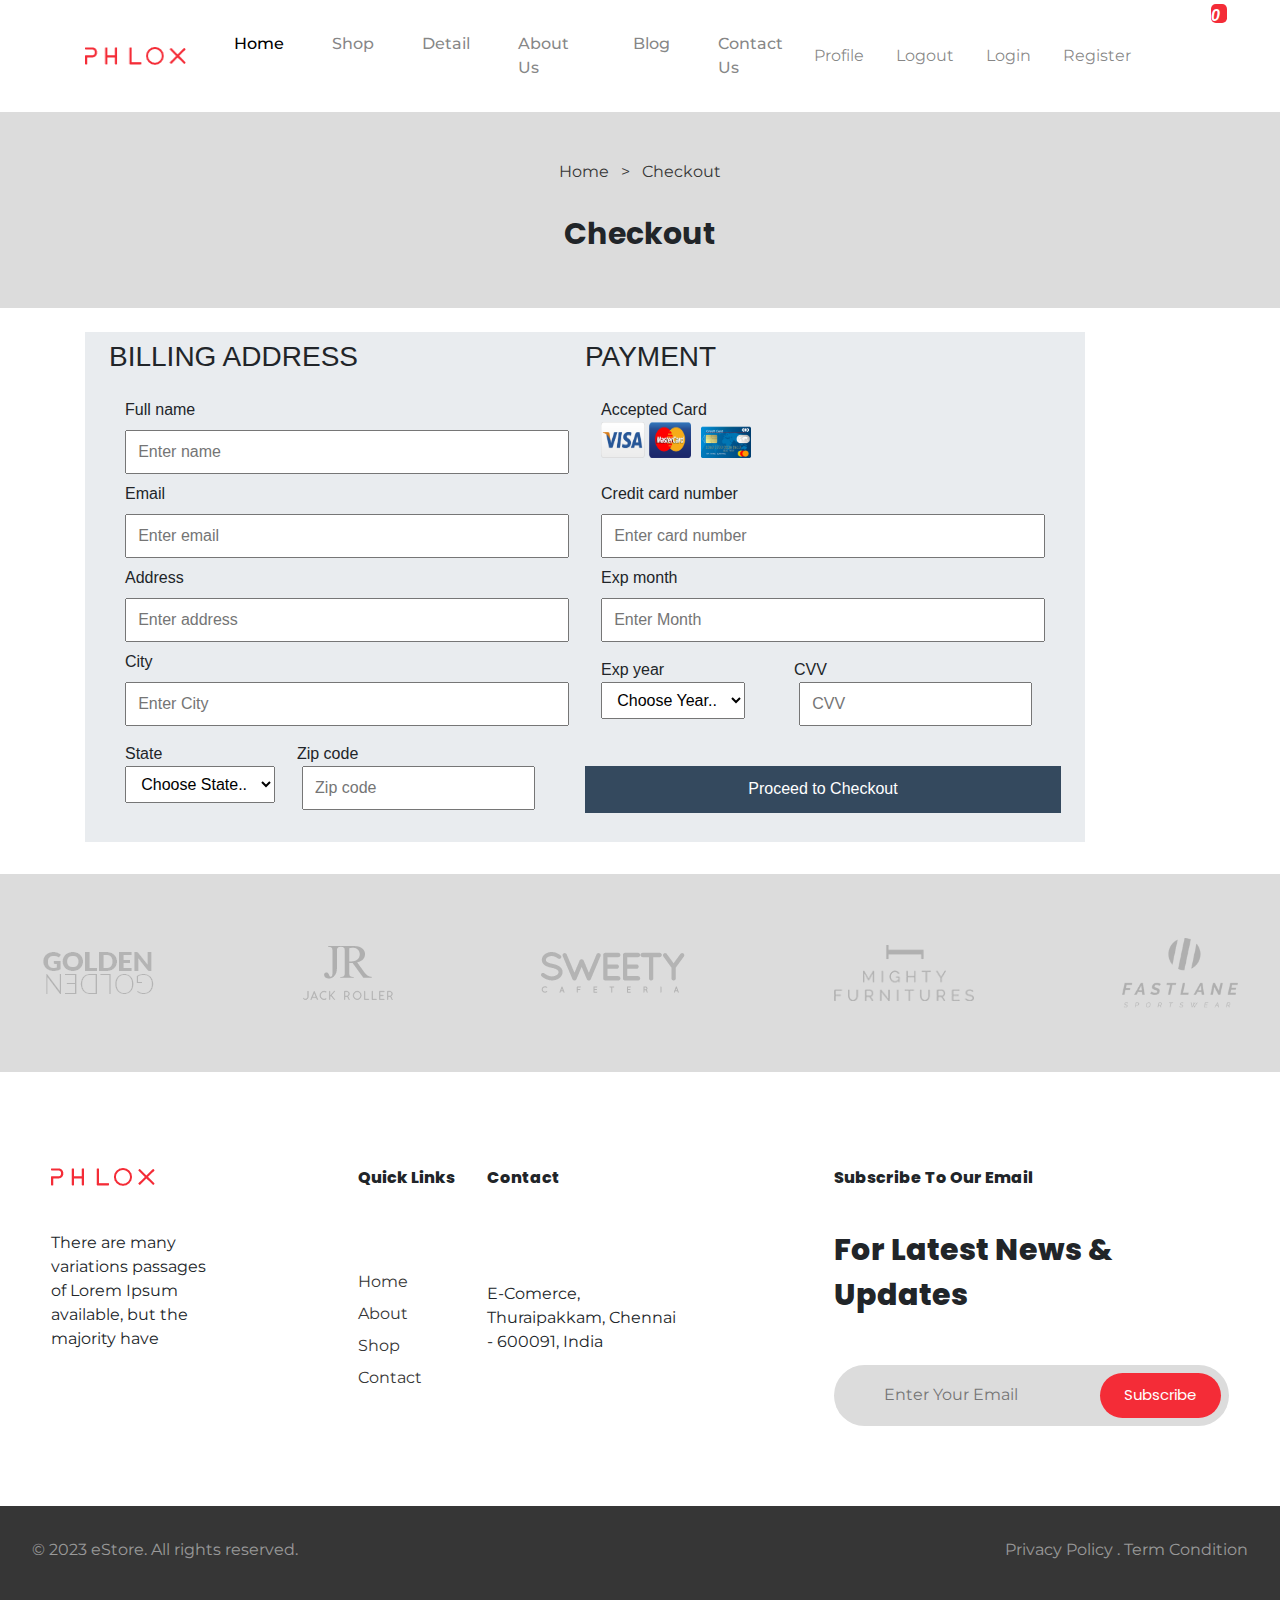
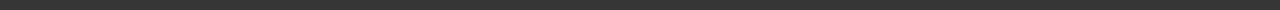
<file: payments.html>
<!DOCTYPE html>
<html lang="en">

<head>
  <meta charset="UTF-8" />
  <meta http-equiv="X-UA-Compatible" content="IE=edge" />
  <meta name="viewport" content="width=device-width, initial-scale=1.0" />

  <!-- Google Fonts -->
  <link
    href="https://fonts.googleapis.com/css2?family=Montserrat:wght@100;200;300;400;500;600;700;800;900&family=Poppins:wght@100;200;300;400;500;600;700;800;900&display=swap"
    rel="stylesheet" />

  <!-- Icon -->
  <link rel="stylesheet" href="https://unicons.iconscout.com/release/v4.0.0/css/line.css" />
  <!-- icon -->

  <!-- Google fonts End -->

  <!-- custon style Sheet & JavaScript -->
  <link rel="stylesheet" href="css/shop.css" />
  <link rel="stylesheet" href="css/index.css" />
  <link rel="stylesheet" href="css/about.css" />
  <link rel="stylesheet" href="css/payments.css" />
  <link rel="stylesheet" href="https://cdn.jsdelivr.net/npm/bootstrap@4.0.0/dist/css/bootstrap.min.css"
    integrity="sha384-Gn5384xqQ1aoWXA+058RXPxPg6fy4IWvTNh0E263XmFcJlSAwiGgFAW/dAiS6JXm" crossorigin="anonymous">
  <script src="js/index.js" defer></script>
  <script src="js/shop.js" defer></script>
  <script src="js/main.js"></script>
  <!-- custon style Sheet & JavaScript -->
  <title>Ecommerce Website</title>
</head>

<body class="home">
  <header class="primary-header container flex">
    <div class="header-inner-one flex">
      <div class="logo">
        <img src="/image/logo.png" alt="" />
      </div>
      <button class="mobile-close-btn" data-visible="false" aria-controls="primary-navigation">
        <i class="uil uil-times-circle"></i>
      </button>
      <nav>
        <ul id="primary-navigation" data-visible="false" class="primary-navigation flex">
          <li>
            <a class="active fs-100 fs-montserrat bold-500" href="/index.html">Home</a>
          </li>
          <li>
            <a class="fs-100 fs-montserrat bold-500" href="/shop.html">Shop</a>
          </li>
          <li>
            <a class="fs-100 fs-montserrat bold-500" href="/product.html">Detail</a>
          </li>
          <li>
            <a class="fs-100 fs-montserrat bold-500" href="/about.html">About Us</a>
          </li>
          <li>
            <a class="fs-100 fs-montserrat bold-500" href="/blog.html">Blog</a>
          </li>
          <li>
            <a class="fs-100 fs-montserrat bold-500" href="/contactus.html">Contact Us</a>
          </li>
        </ul>
      </nav>
    </div>

    <div class="header-login flex">
      <a class="fs-100 fs-montserrat" id="profile" href="/profile.html">Profile</a>
      <a class="fs-100 fs-montserrat" id="logout" href="/login.html">Logout</a>
      <a class="fs-100 fs-montserrat" id="login" href="/login.html">Login</a>
      <a class="fs-100 fs-montserrat" id="register" href="/register.html">Register</a>
      <i class="uil uil-search"></i>
      <i id="cart-box" aria-controls="cart-icon" class="uil uil-shopping-bag"></i>

      <!-- =================1111111111================== -->
      <div id="cart-icon" data-visible="false" class="cart-icon">
        <div class="shopping flex">
          <p>Shopping Basket</p>
          <i id="cross-btn" class="uil uil-times"></i>
        </div>
        <div class="cart bold-800 flex">
          <i class="uil uil-shopping-cart-alt"></i>
          <p>Cart Is Empty</p>

          <!-- ================================================== -->

          <!-- ================================================== -->
        </div>
      </div>
    </div>
  </header>

  <!-- ===================Shop Feature Section============================ -->

  <section class="shop-feature bg-gray grid">
    <div>
      <p class="fs-montserrat text-black">
        Home <span aria-hidden="true" class="margin">></span> Checkout
      </p>
    </div>
    <h2 class="fs-poppins fs-300 bold-700">Checkout</h2>
  </section>

  <!-- ========================Login Section========================== -->

  <section class="login-section">
    <div class="container mt-4">
      <div class="billing-container">
        <div class="left">
          <h3>BILLING ADDRESS</h3>
          <form>
            Full name
            <input type="text" id="name" placeholder="Enter name" required>
            Email
            <input type="text" id="email" placeholder="Enter email" required>

            Address
            <input type="text" id="address" placeholder="Enter address" required>
            City
            <input type="text" id="city" placeholder="Enter City" required>
            <div id="zip">
              <label>
                State
                <select id="state">
                  <option>Choose State..</option>
                  <option>Tamilnadu</option>
                  <option>Kerala</option>
                  <option>Andra</option>
                  <option>Maharastra</option>
                </select>
              </label>
              <label>
                Zip code
                <input type="number" id="zipcode" placeholder="Zip code" required>
              </label>
            </div>
          </form>
        </div>
        <div class="right">
          <h3>PAYMENT</h3>
          <form>
            Accepted Card <br>
            <div style="display: flex;">
              <img src="image/card1.png" style="padding-right: 10px;" width="100">
              <img src="image/card2.png" width="50">
            </div>
            <br>
            Credit card number
            <input type="text" name="" placeholder="Enter card number" required>

            Exp month
            <input type="text" name="" placeholder="Enter Month" required>
            <div id="zip">
              <label>
                Exp year
                <select>
                  <option>Choose Year..</option>
                  <option>2022</option>
                  <option>2023</option>
                  <option>2024</option>
                  <option>2025</option>
                </select>
              </label>
              <label>
                CVV
                <input type="number" name="" placeholder="CVV" required>
              </label>
            </div>
          </form>
          <input type="submit" class="checkout" onclick="checkout()" value="Proceed to Checkout">
        </div>
      </div>
    </div>

  </section>





  <script src="https://code.jquery.com/jquery-3.2.1.slim.min.js"
    integrity="sha384-KJ3o2DKtIkvYIK3UENzmM7KCkRr/rE9/Qpg6aAZGJwFDMVNA/GpGFF93hXpG5KkN"
    crossorigin="anonymous"></script>
  <!-- ========================Login Section========================== -->

  <!-- =====================Footer Section================ -->

  <footer>
    <!-- =============Brands================= -->
    <section class="brands grid">
      <div>
        <img src="/image/br-1.png" alt="" />
      </div>
      <div>
        <img src="/image/br-2.png" alt="" />
      </div>
      <div>
        <img src="/image/br-3.png" alt="" />
      </div>
      <div>
        <img src="/image/br-4.png" alt="" />
      </div>
      <div>
        <img src="/image/br-5.png" alt="" />
      </div>
    </section>

    <!-- =============Footer Menu=================== -->
    <section class="footer grid">
      <div class="footer-logo grid">
        <img src="/image/logo.png" alt="" />
        <p class="fs-montserrat fs-200">
          There are many variations passages of Lorem Ipsum available, but the
          majority have
        </p>
        <div class="social-media flex">
          <i class="uil uil-facebook-f"></i>
          <i class="uil uil-instagram"></i>
          <i class="uil uil-linkedin"></i>
          <i class="uil uil-twitter"></i>
        </div>
      </div>

      <div class="footer-menu grid">
        <h3 class="fs-poppins fs-200 bold-800">Quick Links</h3>
        <ul>
          <li>
            <a class="fs-montserrat text-black fs-200" href="#">Home</a>
          </li>
          <li>
            <a class="fs-montserrat text-black fs-200" href="#">About</a>
          </li>
          <li>
            <a class="fs-montserrat text-black fs-200" href="#">Shop</a>
          </li>
          <li>
            <a class="fs-montserrat text-black fs-200" href="#">Contact</a>
          </li>
        </ul>
      </div>

      <div class="contact grid">
        <h3 class="fs-poppins fs-200 bold-800">Contact</h3>
        <p class="fs-montserrat">
          E-Comerce, Thuraipakkam, Chennai - 600091, India
        </p>
      </div>

      <div class="emails grid">
        <h3 class="fs-poppins fs-200 bold-800">Subscribe To Our Email</h3>
        <p class="updates fs-poppins fs-300 bold-800">
          For Latest News & Updates
        </p>
        <div class="inputField flex bg-gray">
          <input type="email" placeholder="Enter Your Email" class="fs-montserrat bg-gray" />
          <button class="bg-red text-white fs-poppins fs-50">
            Subscribe
          </button>
        </div>
      </div>
    </section>

    <section class="copyRight">
      <p class="c-font fs-montserrat fs-200">
        © 2023 eStore. All rights reserved.
      </p>
      <p class="fs-montserrat fs-100 text-align p-top">
        Privacy Policy . Term Condition
      </p>
    </section>
  </footer>
  <script src="js/main.js"></script>
  <script>
    var el = document.getElementById('logout');
    el.onclick = logout;
    isUserLoggedIn()
  </script>
  <script>
    //const formE1 = document.querySelector('.login');
    let checkout = () => {
      let item;
      const value = `; ${document.cookie}`;
      console.log(value)
      const parts = value.split(`; item=`);
      console.log(parts)
      if (parts.length === 2)
        item = JSON.parse(parts.pop().split(';').shift());
      console.log(item)
      let data = {
        name: document.getElementById("name").value,
        email: document.getElementById("email").value,
        address: document.getElementById("address").value,
        city: document.getElementById("city").value,
        state: document.getElementById("state").value,
        zipcode: document.getElementById("zipcode").value,
        productid: item.productid,
        productname: item.name,
        price: item.price,
        quantity: item.quantity,
      }
      console.log(data)
      fetch('http://16.171.161.175/checkout', {
        method: 'POST',
        headers: {
          'Content-Type': 'application/json'
        },
        body: JSON.stringify(data),
        credentials: 'include'
      }).then(res => res.json())
        .then(data => {
          if (data.Status && data.Status === 'Success') {
            window.location.assign("index.html");
          } else {
            // let errorMessage = document.querySelector("#errorMessage");
            // document.getElementById("errorMessage").style.display = "block";
            // document.getElementById("errorMessage").innerHTML = data.message;
          }
        })
        .catch(error => console.log(error));

    }
  </script>
</body>

</html>
</file>
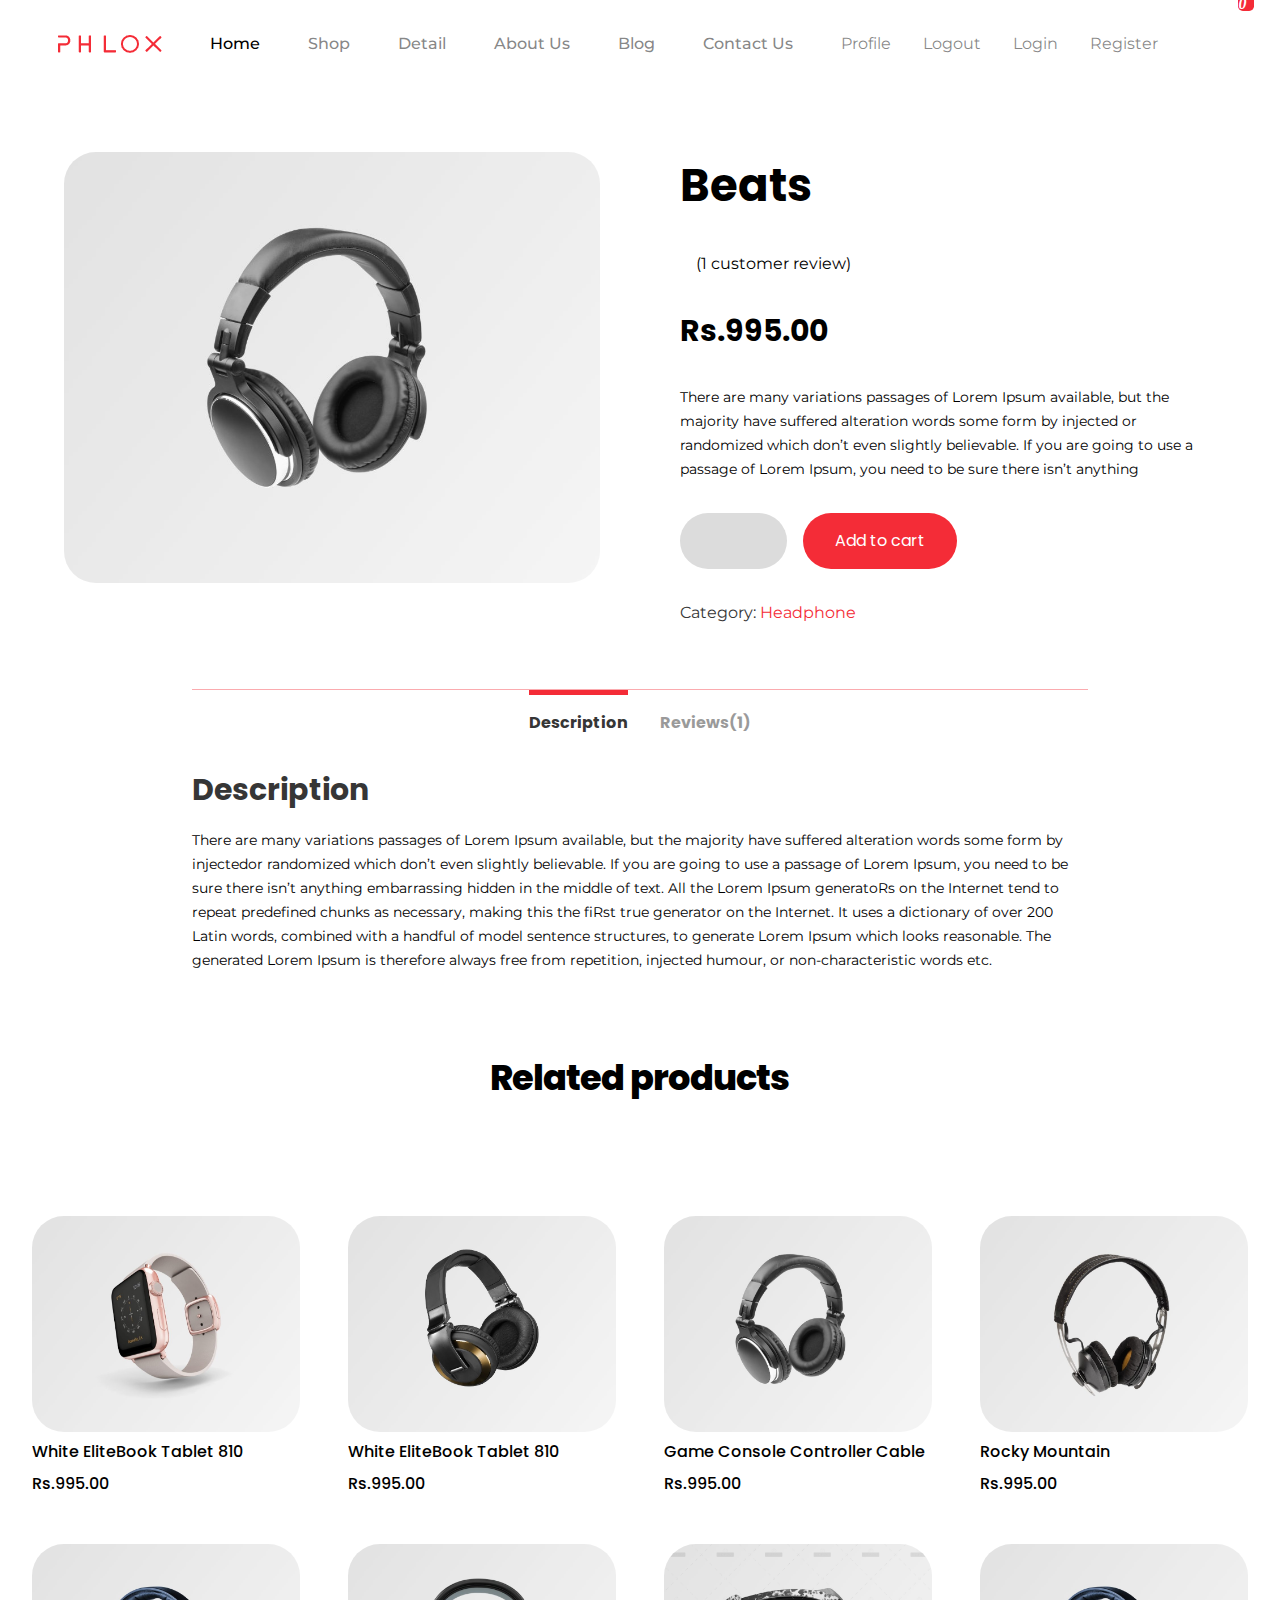
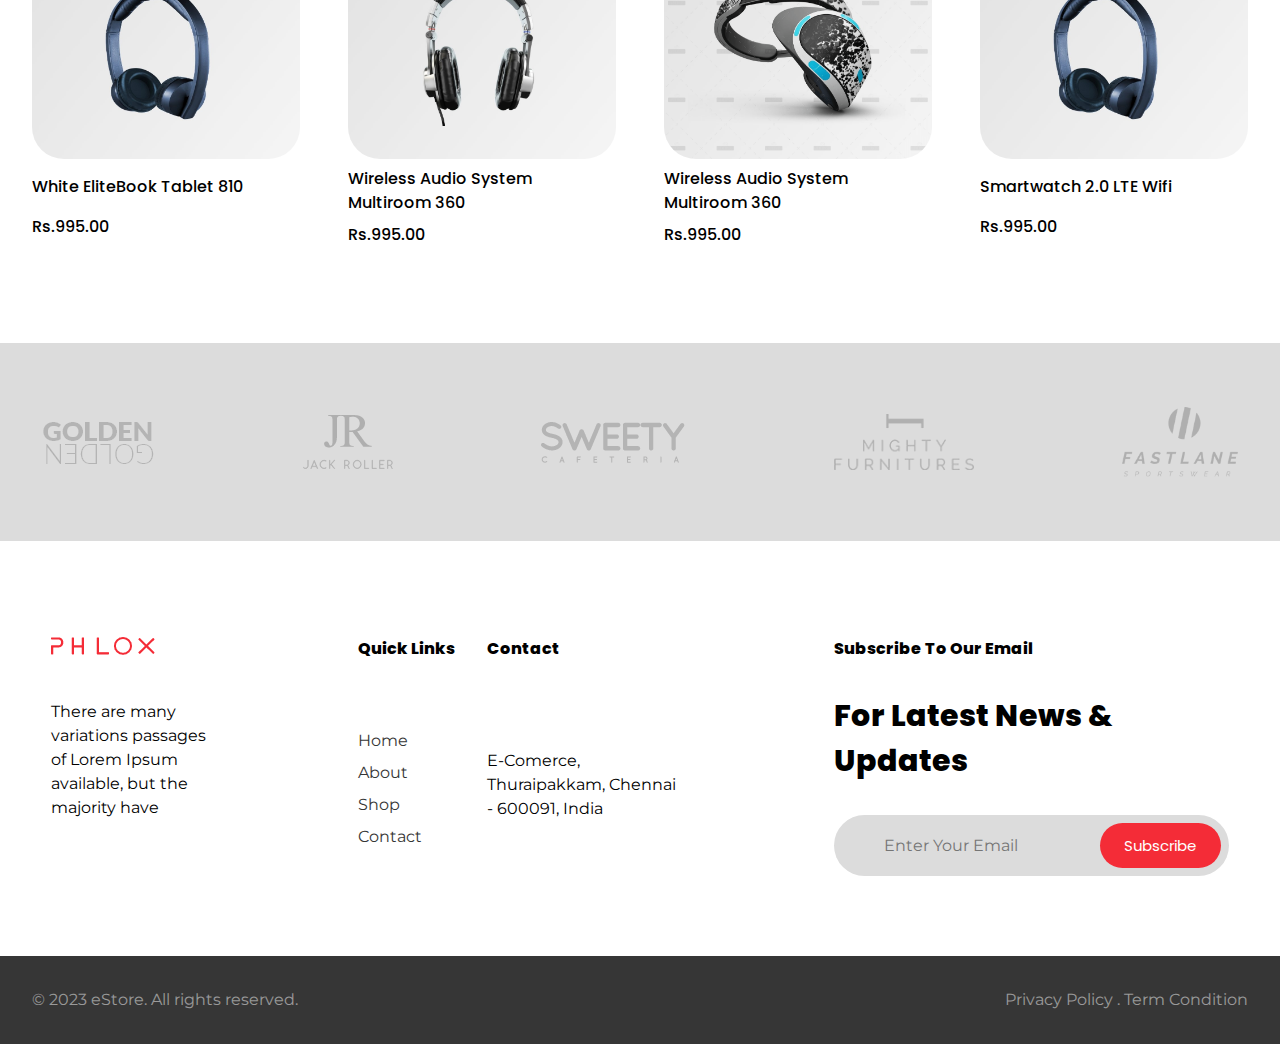
<file: product.html>
<!DOCTYPE html>
<html lang="en">
  <head>
    <meta charset="UTF-8" />
    <meta http-equiv="X-UA-Compatible" content="IE=edge" />
    <meta name="viewport" content="width=device-width, initial-scale=1.0" />

    <!-- Google Fonts -->
    <link
      href="https://fonts.googleapis.com/css2?family=Montserrat:wght@100;200;300;400;500;600;700;800;900&family=Poppins:wght@100;200;300;400;500;600;700;800;900&display=swap"
      rel="stylesheet"
    />

    <!-- Icon -->
    <link
      rel="stylesheet"
      href="https://unicons.iconscout.com/release/v4.0.0/css/line.css"
    />
    <!-- icon -->

    <!-- Google fonts End -->

    <!-- custon style Sheet & JavaScript -->
    <link rel="stylesheet" href="css/index.css" />
    <link rel="stylesheet" href="css/shop.css" />
    <link rel="stylesheet" href="css/blog.css" />
    <link rel="stylesheet" href="css/product.css" />
    <link rel="stylesheet" href="css/contactus.css" />
    <script src="js/index.js" defer></script>
    <script src="js/product.js" defer></script>
    <script src="js/main.js"></script>
    <!-- custon style Sheet & JavaScript -->
    <title>Ecommerce Website</title>
  </head>
  <body class="home">
    <header class="primary-header container flex">
      <div class="header-inner-one flex">
        <div class="logo">
          <img src="/image/logo.png" alt="" />
        </div>
        <button
          class="mobile-close-btn"
          data-visible="false"
          aria-controls="primary-navigation"
        >
          <i class="uil uil-times-circle"></i>
        </button>
        <nav>
          <ul
            id="primary-navigation"
            data-visible="false"
            class="primary-navigation flex"
          >
            <li>
              <a class="active fs-100 fs-montserrat bold-500" href="/index.html"
                >Home</a
              >
            </li>
            <li>
              <a class="fs-100 fs-montserrat bold-500" href="/shop.html"
                >Shop</a
              >
            </li>
            <li>
              <a class="fs-100 fs-montserrat bold-500" href="/product.html"
                >Detail</a
              >
            </li>
            <li>
              <a class="fs-100 fs-montserrat bold-500" href="/about.html"
                >About Us</a
              >
            </li>
            <li>
              <a class="fs-100 fs-montserrat bold-500" href="/blog.html"
                >Blog</a
              >
            </li>
            <li>
              <a class="fs-100 fs-montserrat bold-500" href="/contactus.html"
                >Contact Us</a
              >
            </li>
          </ul>
        </nav>
      </div>

      <div class="header-login flex">
        <a class="fs-100 fs-montserrat" id="profile" href="/profile.html">Profile</a>
        <a class="fs-100 fs-montserrat" id="logout" href="/login.html">Logout</a>
        <a class="fs-100 fs-montserrat" id="login" href="/login.html">Login</a>
        <a class="fs-100 fs-montserrat" id="register" href="/register.html">Register</a>
        <i class="uil uil-search"></i>
        <i
          id="cart-box"
          aria-controls="cart-icon"
          class="uil uil-shopping-bag"
        ></i>
      <div class="mobile-open-btn"><i class="uil uil-align-right"></i></div>
    </header>

    <!-- ==================Single Product-============================= -->
    <section class="single-product grid">
      <div>
        <img src="/image/product-img.jpg" alt="" />
      </div>
      <div class="product-info grid">
        <h1 class="fs-poppins fs-400 blod-900">Beats</h1>
        <div class="star-icon flex">
          <div>
            <i class="uil text-red uil-star"></i>
            <i class="uil text-red uil-star"></i>
            <i class="uil text-red uil-star"></i>
            <i class="uil text-red uil-star"></i>
            <i class="uil uil-star"></i>
          </div>
          <div>
            <p class="fs-montserrat fs-100">(1 customer review)</p>
          </div>
        </div>

        <div class="price">
          <p class="bold-700 fs-poppins fs-300">Rs.995.00</p>
        </div>

        <div>
          <p class="fs-montserrat lineheight">
            There are many variations passages of Lorem Ipsum available, but the
            majority have suffered alteration words some form by injected or
            randomized which don’t even slightly believable. If you are going to
            use a passage of Lorem Ipsum, you need to be sure there isn’t
            anything
          </p>
        </div>

        <div class="product-add-cart flex">
          <input type="number" id="quantity" min="0" max="10" class="bg-gray fs-poppins" />
          <button type="submit" id= "submit-btn" onclick= "proceedCheckout()"
            class="product-btn large-btn bg-red text-white fs-poppins fs-50">
            Add to cart
          </button>
        </div>

        <div>
          <p class="fs-montserrat text-red">
            <span class="text-black">Category: </span>Headphone
          </p>
        </div>
      </div>
    </section>

    <!-- ==================Single Product-============================= -->

    <!-- ==============Product Description====================== -->

    <section class="product-description grid">
      <div class="product-taps flex">
        <a id="dis-tab" class="fs-poppins fs-200 text-black bold-700 active-tab"
          >Description</a
        >
        <a
          id="rev-tab"
          class="fs-poppins fs-200 text-black bold-700 tabs-light-text"
          >Reviews(1)</a
        >
      </div>

      <div class="description grid" data-tab="false">
        <h3 class="text-black fs-poppins fs-300">Description</h3>
        <p class="fs-montserrat lineheight">
          There are many variations passages of Lorem Ipsum available, but the
          majority have suffered alteration words some form by injectedor
          randomized which don’t even slightly believable. If you are going to
          use a passage of Lorem Ipsum, you need to be sure there isn’t anything
          embarrassing hidden in the middle of text. All the Lorem Ipsum
          generatoRs on the Internet tend to repeat predefined chunks as
          necessary, making this the fiRst true generator on the Internet. It
          uses a dictionary of over 200 Latin words, combined with a handful of
          model sentence structures, to generate Lorem Ipsum which looks
          reasonable. The generated Lorem Ipsum is therefore always free from
          repetition, injected humour, or non-characteristic words etc.
        </p>
      </div>

      <article class="reviews-container" data-tab="false">
        <div class="reviews">
          <p class="text-black fs-poppins fs-200 bold-700">
            1 review for Rockey Mountain
          </p>
        </div>
        <div id="post-reviews">
          <div
            id="display-reviews"
            class="display-reviews bg-very-light-gray flex"
          >
            <div>
              <i class="uil text-black uil-user-circle"></i>
            </div>
            <div>
              <div class="connent-box">
                <i class="uil text-red uil-star"></i>
                <i class="uil text-red uil-star"></i>
                <i class="uil text-red uil-star"></i>
                <i class="uil text-red uil-star"></i>
                <i class="uil uil-star"></i>
                <p class="fs-poppins fs-200">
                  <span class="bold-700">Paul </span>- October 7, 2019
                </p>
                <p class="fs-poppins fs-200">Hello</p>
              </div>
              <div class="flex likes-icon">
                <i class="uil bg-gray uil-thumbs-up"></i>
                <i class="uil bg-gray uil-thumbs-down"></i>
                <span id="count-like" class="bg-white fs-poppins">0</span>
              </div>
            </div>
          </div>
        </div>

        <div class="grid">
          <div class="reviews">
            <p class="text-black fs-poppins fs-200">Add a review</p>
          </div>

          <div class="give-reviews flex">
            <div>
              <p class="text-black fs-poppins fs-200 bold-700">Your rating *</p>
            </div>
            <div>
              <i class="uil uil-star"></i>
              <i class="uil uil-star"></i>
              <i class="uil uil-star"></i>
              <i class="uil uil-star"></i>
              <i class="uil uil-star"></i>
            </div>
          </div>
          <div class="message grid">
            <p class="fs-montserrat">Your review</p>
            <textarea
              type="text"
              rows="10"
              class="bg-very-light-gray fs-montserrat"
            ></textarea>
          </div>
        </div>
        <div class="review-btn flex">
          <button
            id="add-connent"
            class="large-btn bg-red text-white fs-poppins fs-50"
          >
            Submit
          </button>
        </div>
      </article>
    </section>

    <!-- ==============Product Description====================== -->

    <!-- ============Related Product Section===================== -->

    <!-- =================Related Product Section ================================ -->
    <section class="best-product container">
      <h2 class="letter-spacing bold-800 fs-poppins">Related products</h2>
    </section>

    <!-- ============Related Product Section===================== -->

    <!-- ===========================Heading======================== -->
    <section class="best-Seller related-product">
      <div class="product grid">
        <img src="/image/p-2.jpg" alt="" />
        <p class="fs-poppins bold-500">White EliteBook Tablet 810</p>
        <p class="fs-poppins bold-500">Rs.995.00</p>

        <!-- ---------------------------- -->
        <div class="product-details grid bg-red">
          <i class="text-white uil uil-shopping-cart-alt"></i>
          <i class="text-white uil uil-heart-alt"></i>
        </div>
        <!-- ===================================== -->
      </div>
      <div class="product grid">
        <img src="/image/p-3.jpg" alt="" />
        <p class="fs-poppins bold-500">White EliteBook Tablet 810</p>
        <p class="fs-poppins bold-500">Rs.995.00</p>

        <!-- ---------------------------- -->
        <div class="product-details grid bg-red">
          <i class="text-white uil uil-shopping-cart-alt"></i>
          <i class="text-white uil uil-heart-alt"></i>
        </div>
        <!-- ===================================== -->
      </div>
      <div class="product grid">
        <img src="/image/p-4.jpg" alt="" />
        <p class="fs-poppins bold-500">Game Console Controller Cable</p>
        <p class="fs-poppins bold-500">Rs.995.00</p>

        <!-- ---------------------------- -->
        <div class="product-details grid bg-red">
          <i class="text-white uil uil-shopping-cart-alt"></i>
          <i class="text-white uil uil-heart-alt"></i>
        </div>
        <!-- ===================================== -->
      </div>
      <div class="product grid">
        <img src="/image/p-5.jpg" alt="" />
        <p class="fs-poppins bold-500">Rocky Mountain</p>
        <p class="fs-poppins bold-500">Rs.995.00</p>

        <!-- ---------------------------- -->
        <div class="product-details grid bg-red">
          <i class="text-white uil uil-shopping-cart-alt"></i>
          <i class="text-white uil uil-heart-alt"></i>
        </div>
        <!-- ===================================== -->
      </div>
      <div class="product grid">
        <img src="/image/p9.jpg" alt="" />
        <p class="fs-poppins bold-500">White EliteBook Tablet 810</p>
        <p class="fs-poppins bold-500">Rs.995.00</p>

        <!-- ---------------------------- -->
        <div class="product-details grid bg-red">
          <i class="text-white uil uil-shopping-cart-alt"></i>
          <i class="text-white uil uil-heart-alt"></i>
        </div>
        <!-- ===================================== -->
      </div>
      <div class="product grid">
        <img src="/image/p-7.jpg" alt="" />
        <p class="fs-poppins bold-500">Wireless Audio System Multiroom 360</p>
        <p class="fs-poppins bold-500">Rs.995.00</p>

        <!-- ---------------------------- -->
        <div class="product-details grid bg-red">
          <i class="text-white uil uil-shopping-cart-alt"></i>
          <i class="text-white uil uil-heart-alt"></i>
        </div>
        <!-- ===================================== -->
      </div>
      <div class="product grid">
        <img src="/image/p8.png" alt="" />
        <p class="fs-poppins bold-500">Wireless Audio System Multiroom 360</p>
        <p class="fs-poppins bold-500">Rs.995.00</p>

        <!-- ---------------------------- -->
        <div class="product-details grid bg-red">
          <i class="text-white uil uil-shopping-cart-alt"></i>
          <i class="text-white uil uil-heart-alt"></i>
        </div>
        <!-- ===================================== -->
      </div>
      <div class="product grid">
        <img src="/image/p9.jpg" alt="" />
        <p class="fs-poppins bold-500">Smartwatch 2.0 LTE Wifi</p>
        <p class="fs-poppins bold-500">Rs.995.00</p>

        <!-- ---------------------------- -->
        <div class="product-details grid bg-red">
          <i class="text-white uil uil-shopping-cart-alt"></i>
          <i class="text-white uil uil-heart-alt"></i>
        </div>
        <!-- ===================================== -->
      </div>
    </section>

    <!-- ==============Footer section================================= -->

    <footer>
      <!-- =============Brands================= -->
      <section class="brands grid">
        <div>
          <img src="/image/br-1.png" alt="" />
        </div>
        <div>
          <img src="/image/br-2.png" alt="" />
        </div>
        <div>
          <img src="/image/br-3.png" alt="" />
        </div>
        <div>
          <img src="/image/br-4.png" alt="" />
        </div>
        <div>
          <img src="/image/br-5.png" alt="" />
        </div>
      </section>

      <!-- =============Footer Menu=================== -->
      <section class="footer grid">
        <div class="footer-logo grid">
          <img src="/image/logo.png" alt="" />
          <p class="fs-montserrat fs-200">
            There are many variations passages of Lorem Ipsum available, but the
            majority have
          </p>
          <div class="social-media flex">
            <i class="uil uil-facebook-f"></i>
            <i class="uil uil-instagram"></i>
            <i class="uil uil-linkedin"></i>
            <i class="uil uil-twitter"></i>
          </div>
        </div>

        <div class="footer-menu grid">
          <h3 class="fs-poppins fs-200 bold-800">Quick Links</h3>
          <ul>
            <li>
              <a class="fs-montserrat text-black fs-200" href="#">Home</a>
            </li>
            <li>
              <a class="fs-montserrat text-black fs-200" href="#">About</a>
            </li>
            <li>
              <a class="fs-montserrat text-black fs-200" href="#">Shop</a>
            </li>
            <li>
              <a class="fs-montserrat text-black fs-200" href="#">Contact</a>
            </li>
          </ul>
        </div>

        <div class="contact grid">
          <h3 class="fs-poppins fs-200 bold-800">Contact</h3>
          <p class="fs-montserrat">
            E-Comerce, Thuraipakkam, Chennai - 600091, India
          </p>
        </div>

        <div class="emails grid">
          <h3 class="fs-poppins fs-200 bold-800">Subscribe To Our Email</h3>
          <p class="updates fs-poppins fs-300 bold-800">
            For Latest News & Updates
          </p>
          <div class="inputField flex bg-gray">
            <input
              type="email"
              placeholder="Enter Your Email"
              class="fs-montserrat bg-gray"
            />
            <button class="bg-red text-white fs-poppins fs-50">
              Subscribe
            </button>
          </div>
        </div>
      </section>

      <section class="copyRight">
        <p class="c-font fs-montserrat fs-200">
          © 2023 eStore. All rights reserved.
        </p>
        <p class="fs-montserrat fs-100 text-align p-top">
          Privacy Policy . Term Condition
        </p>
      </section>
    </footer>
    <script>
      let proceedCheckout = () => {
        var quantity = document.getElementById("quantity").value;
        let name = "item"
        let value = {
          productid: 'a123',
          name: 'Beats',
          price: '995.00',
          quantity: quantity
        }
        const date = new Date();
        date.setTime(date.getTime() + (5 * 24 * 60 * 60 * 1000));
        let expires = "expires=" + date.toUTCString();
        document.cookie = `${name}=${JSON.stringify(value)}; ${expires}; path=/`
        window.location.assign("payments.html");
}
      </script>
    <script>
      var el = document.getElementById('logout');
      el.onclick = logout;
      isUserLoggedIn()
    </script>
  </body>
</html>
</file>
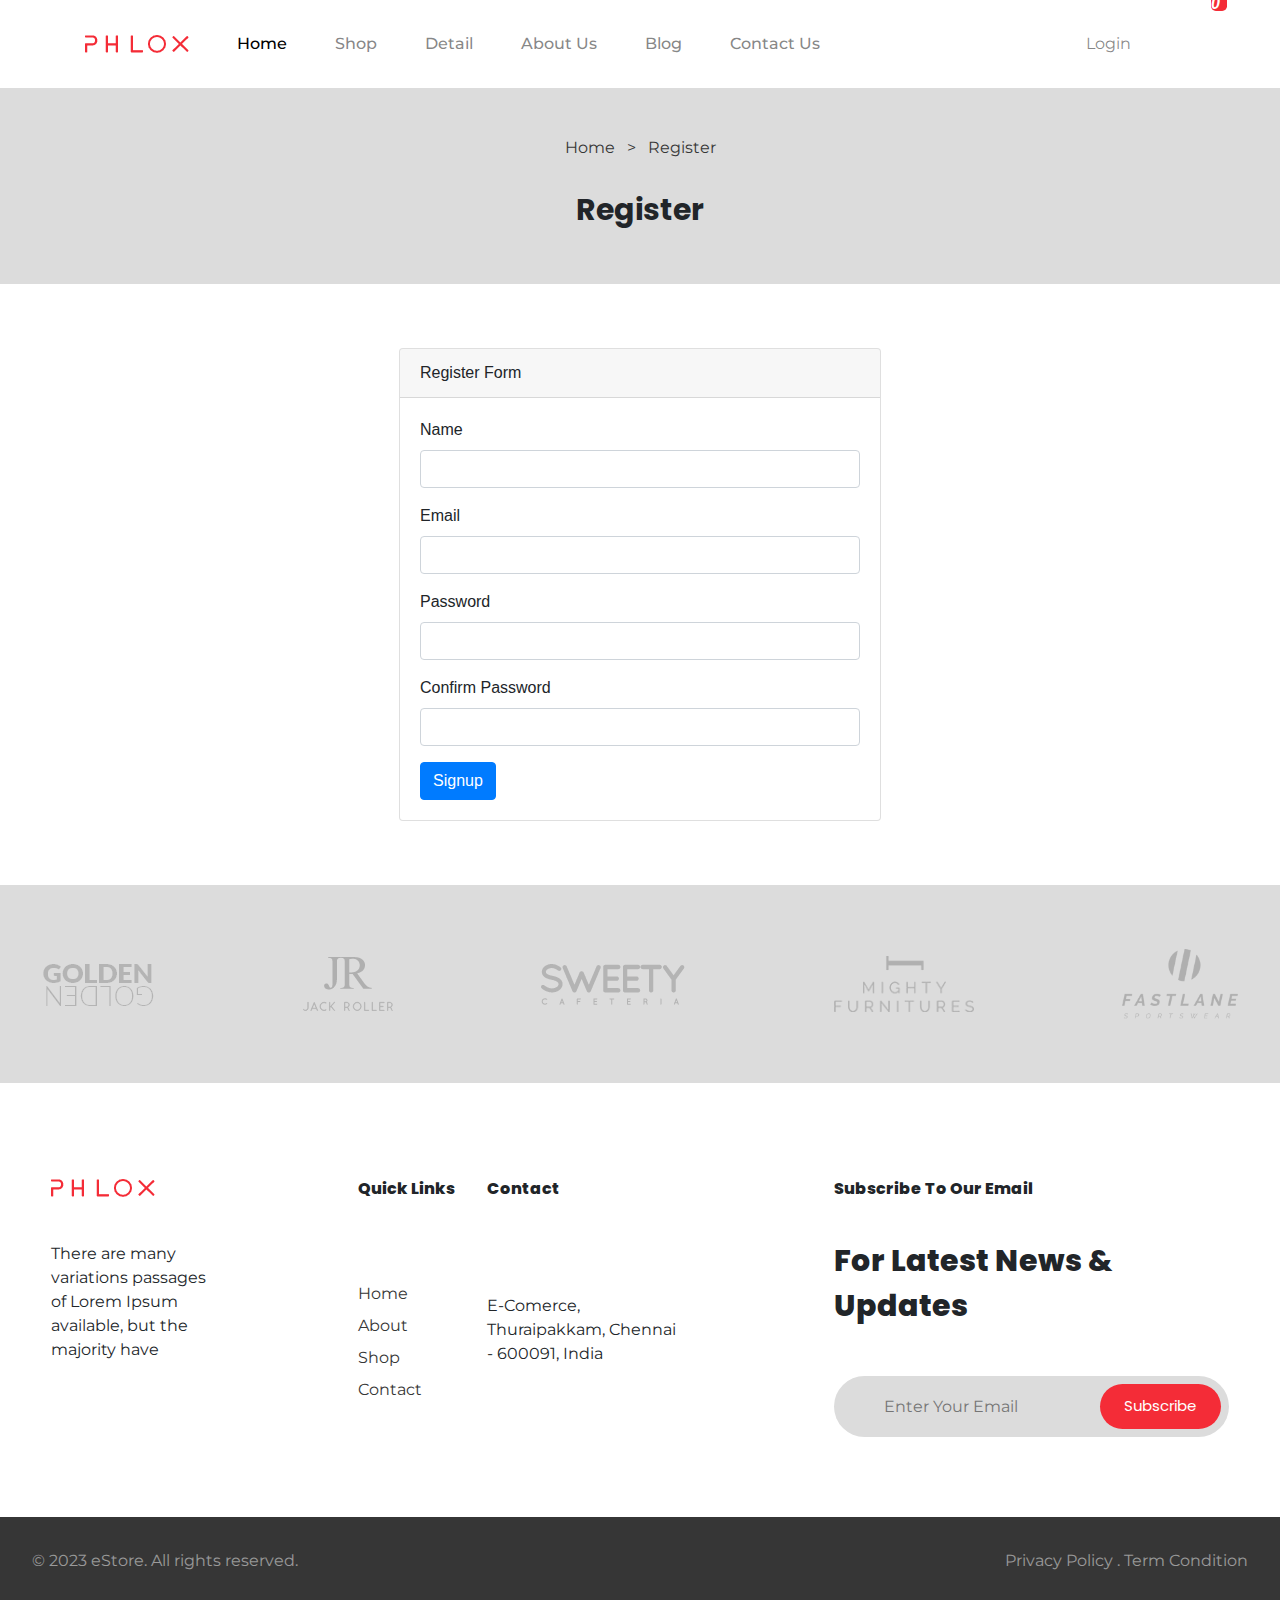
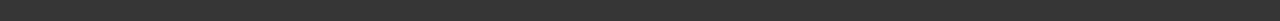
<file: register.html>
<!DOCTYPE html>
<html lang="en">
  <head>
    <meta charset="UTF-8" />
    <meta http-equiv="X-UA-Compatible" content="IE=edge" />
    <meta name="viewport" content="width=device-width, initial-scale=1.0" />

    <!-- Google Fonts -->
    <link
      href="https://fonts.googleapis.com/css2?family=Montserrat:wght@100;200;300;400;500;600;700;800;900&family=Poppins:wght@100;200;300;400;500;600;700;800;900&display=swap"
      rel="stylesheet"
    />

    <!-- Icon -->
    <link
      rel="stylesheet"
      href="https://unicons.iconscout.com/release/v4.0.0/css/line.css"
    />
    <!-- icon -->

    <!-- Google fonts End -->

    <!-- custon style Sheet & JavaScript -->
    <link rel="stylesheet" href="css/shop.css" />
    <link rel="stylesheet" href="css/index.css" />
    <link rel="stylesheet" href="css/about.css" />
    <link rel="stylesheet" href="css/register.css" />
    <link rel="stylesheet" href="https://cdn.jsdelivr.net/npm/bootstrap@4.0.0/dist/css/bootstrap.min.css"
    integrity="sha384-Gn5384xqQ1aoWXA+058RXPxPg6fy4IWvTNh0E263XmFcJlSAwiGgFAW/dAiS6JXm" crossorigin="anonymous">
    <script src="js/index.js" defer></script>
    <script src="js/shop.js" defer></script>
    <!-- custon style Sheet & JavaScript -->
    <title>Ecommerce Website</title>
  </head>
  <body class="home">
    <header class="primary-header container flex">
      <div class="header-inner-one flex">
        <div class="logo">
          <img src="/image/logo.png" alt="" />
        </div>
        <button
          class="mobile-close-btn"
          data-visible="false"
          aria-controls="primary-navigation"
        >
          <i class="uil uil-times-circle"></i>
        </button>
        <nav>
          <ul
            id="primary-navigation"
            data-visible="false"
            class="primary-navigation flex"
          >
            <li>
              <a class="active fs-100 fs-montserrat bold-500" href="/index.html"
                >Home</a
              >
            </li>
            <li>
              <a class="fs-100 fs-montserrat bold-500" href="/shop.html"
                >Shop</a
              >
            </li>
            <li>
              <a class="fs-100 fs-montserrat bold-500" href="/product.html"
                >Detail</a
              >
            </li>
            <li>
              <a class="fs-100 fs-montserrat bold-500" href="/about.html"
                >About Us</a
              >
            </li>
            <li>
              <a class="fs-100 fs-montserrat bold-500" href="/blog.html"
                >Blog</a
              >
            </li>
            <li>
              <a class="fs-100 fs-montserrat bold-500" href="/contactus.html"
                >Contact Us</a
              >
            </li>
          </ul>
        </nav>
      </div>

      <div class="header-login flex">
        <a class="fs-100 fs-montserrat" id="login" href="/login.html">Login</a>
        <i class="uil uil-search"></i>
        <i
          id="cart-box"
          aria-controls="cart-icon"
          class="uil uil-shopping-bag"
        ></i>
      <div class="mobile-open-btn"><i class="uil uil-align-right"></i></div>
    </header>

    <!-- ===================Shop Feature Section============================ -->

    <section class="shop-feature bg-gray grid">
      <div>
        <p class="fs-montserrat text-black">
          Home <span aria-hidden="true" class="margin">></span> Register
        </p>
      </div>
      <h2 class="fs-poppins fs-300 bold-700">Register</h2>
    </section>

    <!-- ========================Login Section========================== -->

    <section class="register-section">
      <div class="container mt-4">
        <div class="card">
            <div class="card-header">
                Register Form
            </div>
            <div class="card-body">
                <form class="register">
                    <div class="form-group">
                        <label for="name">Name</label>
                        <input type="text" class="form-control" id="name" name="name">
                    </div>
                    <div class="form-group">
                        <label for="email">Email</label>
                        <input type="email" class="form-control" id="email" name="email">
                    </div>
                    <div class="form-group">
                        <label for="password">Password</label>
                        <input type="password" class="form-control" id="password" name="password">
                    </div>
                    <div class="form-group">
                        <label for="passwordConfirm">Confirm Password</label>
                        <input type="password" class="form-control" id="passwordConfirm" name="passwordConfirm">
                    </div>
                    <button type="submit" class="btn btn-primary">Signup</button>
                </form>
            </div>
        </div>

        <h4 id="errorMessage" class="alert alert-danger mt-4"></h4>
    </div>

  </section>





<script src="https://code.jquery.com/jquery-3.2.1.slim.min.js"
integrity="sha384-KJ3o2DKtIkvYIK3UENzmM7KCkRr/rE9/Qpg6aAZGJwFDMVNA/GpGFF93hXpG5KkN"
crossorigin="anonymous"></script>
    <!-- ========================Login Section========================== -->

    <!-- =====================Footer Section================ -->

    <footer>
      <!-- =============Brands================= -->
      <section class="brands grid">
        <div>
          <img src="/image/br-1.png" alt="" />
        </div>
        <div>
          <img src="/image/br-2.png" alt="" />
        </div>
        <div>
          <img src="/image/br-3.png" alt="" />
        </div>
        <div>
          <img src="/image/br-4.png" alt="" />
        </div>
        <div>
          <img src="/image/br-5.png" alt="" />
        </div>
      </section>

      <!-- =============Footer Menu=================== -->
      <section class="footer grid">
        <div class="footer-logo grid">
          <img src="/image/logo.png" alt="" />
          <p class="fs-montserrat fs-200">
            There are many variations passages of Lorem Ipsum available, but the
            majority have
          </p>
          <div class="social-media flex">
            <i class="uil uil-facebook-f"></i>
            <i class="uil uil-instagram"></i>
            <i class="uil uil-linkedin"></i>
            <i class="uil uil-twitter"></i>
          </div>
        </div>

        <div class="footer-menu grid">
          <h3 class="fs-poppins fs-200 bold-800">Quick Links</h3>
          <ul>
            <li>
              <a class="fs-montserrat text-black fs-200" href="#">Home</a>
            </li>
            <li>
              <a class="fs-montserrat text-black fs-200" href="#">About</a>
            </li>
            <li>
              <a class="fs-montserrat text-black fs-200" href="#">Shop</a>
            </li>
            <li>
              <a class="fs-montserrat text-black fs-200" href="#">Contact</a>
            </li>
          </ul>
        </div>

        <div class="contact grid">
          <h3 class="fs-poppins fs-200 bold-800">Contact</h3>
          <p class="fs-montserrat">
            E-Comerce, Thuraipakkam, Chennai - 600091, India
          </p>
        </div>

        <div class="emails grid">
          <h3 class="fs-poppins fs-200 bold-800">Subscribe To Our Email</h3>
          <p class="updates fs-poppins fs-300 bold-800">
            For Latest News & Updates
          </p>
          <div class="inputField flex bg-gray">
            <input
              type="email"
              placeholder="Enter Your Email"
              class="fs-montserrat bg-gray"
            />
            <button class="bg-red text-white fs-poppins fs-50">
              Subscribe
            </button>
          </div>
        </div>
      </section>

      <section class="copyRight">
        <p class="c-font fs-montserrat fs-200">
          © 2023 eStore. All rights reserved.
        </p>
        <p class="fs-montserrat fs-100 text-align p-top">
          Privacy Policy . Term Condition
        </p>
      </section>
    </footer>
    <script>
        const formE1 = document.querySelector('.register');
    
        formE1.addEventListener('submit', event => {
            console.log("Working");
            event.preventDefault();
    
            const formData = new FormData(formE1);
            console.log(formData);
            const data = Object.fromEntries(formData);
            console.log(data);
            fetch('http://16.171.161.175/register', {
                method: 'POST',
                headers: {
                    'Content-Type': 'application/json'
                },
                body: JSON.stringify(data),
                credentials: 'include'
            }).then(res => res.json())
              .then(data => {
                console.log(data)
                if(data.Status && data.Status === 'Success'){
                    window.location.assign("login.html");
                } else {
                    let errorMessage = document.querySelector("#errorMessage");
                    document.getElementById("errorMessage").style.display = "block";
                    document.getElementById("errorMessage").innerHTML = data.message;
                }
              })
              .catch(error => console.log(error));
    
        })
    </script>
  </body>
</html>
</file>
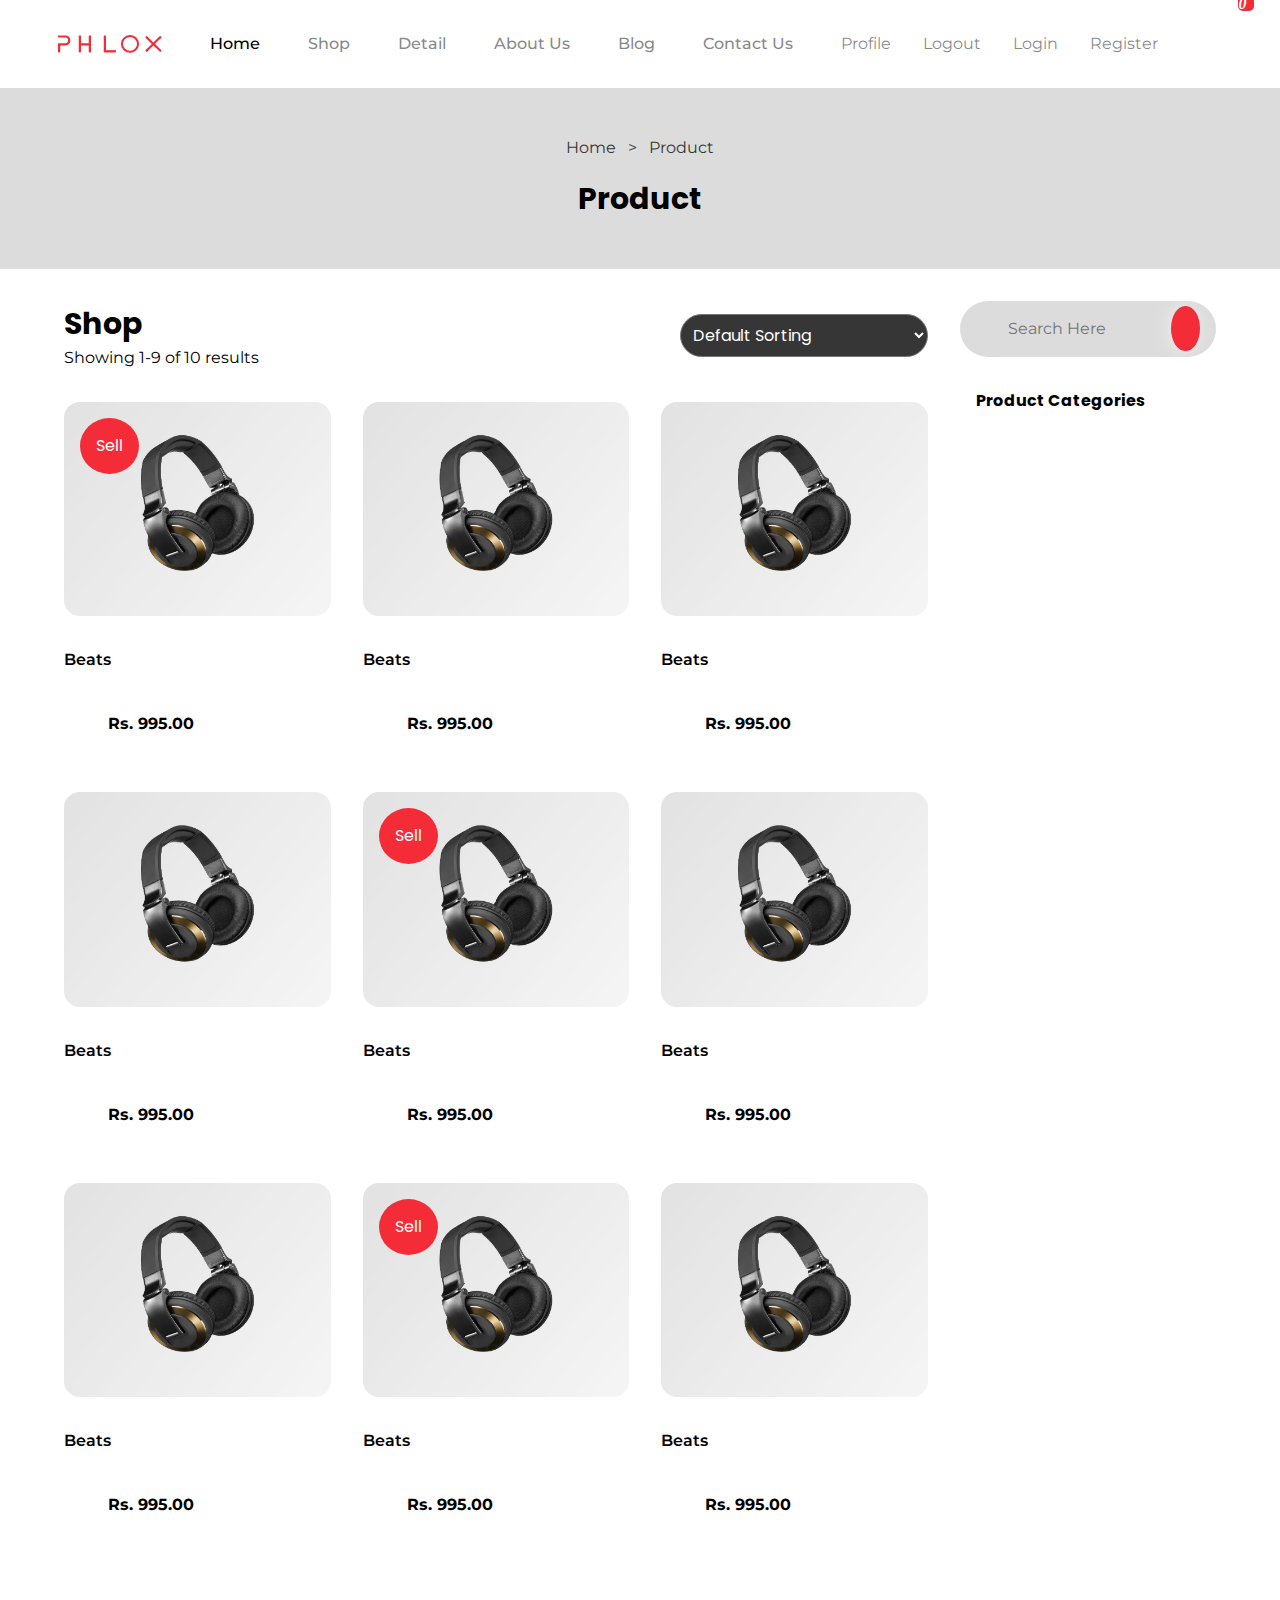
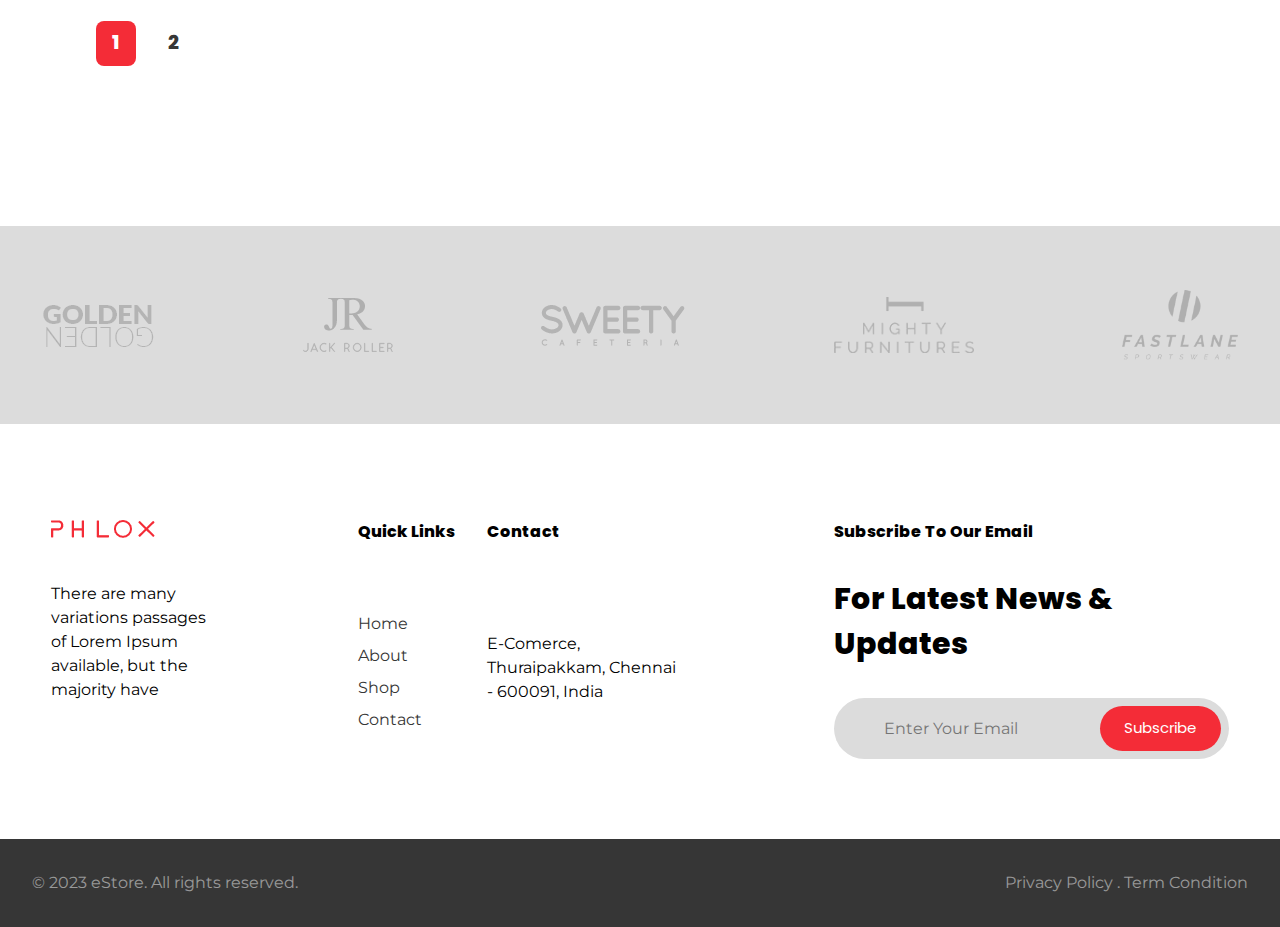
<file: shop.html>
<!DOCTYPE html>
<html lang="en">
  <head>
    <meta charset="UTF-8" />
    <meta http-equiv="X-UA-Compatible" content="IE=edge" />
    <meta name="viewport" content="width=device-width, initial-scale=1.0" />

    <!-- Google Fonts -->
    <link
      href="https://fonts.googleapis.com/css2?family=Montserrat:wght@100;200;300;400;500;600;700;800;900&family=Poppins:wght@100;200;300;400;500;600;700;800;900&display=swap"
      rel="stylesheet"
    />

    <!-- Icon -->
    <link
      rel="stylesheet"
      href="https://unicons.iconscout.com/release/v4.0.0/css/line.css"
    />
    <!-- icon -->

    <!-- Google fonts End -->

    <!-- custon style Sheet & JavaScript -->
    <link rel="stylesheet" href="css/shop.css" />
    <link rel="stylesheet" href="css/index.css" />
    <script src="js/index.js" defer></script>
    <script src="js/shop.js" defer></script>
    <script src="js/main.js"></script>
    <!-- custon style Sheet & JavaScript -->
    <title>Ecommerce Website</title>
  </head>
  <body class="home">
    <header class="primary-header container flex">
      <div class="header-inner-one flex">
        <div class="logo">
          <img src="/image/logo.png" alt="" />
        </div>
        <button
          class="mobile-close-btn"
          data-visible="false"
          aria-controls="primary-navigation"
        >
          <i class="uil uil-times-circle"></i>
        </button>
        <nav>
          <ul
            id="primary-navigation"
            data-visible="false"
            class="primary-navigation flex"
          >
            <li>
              <a class="active fs-100 fs-montserrat bold-500" href="/index.html"
                >Home</a
              >
            </li>
            <li>
              <a class="fs-100 fs-montserrat bold-500" href="/shop.html"
                >Shop</a
              >
            </li>
            <li>
              <a class="fs-100 fs-montserrat bold-500" href="/product.html"
                >Detail</a
              >
            </li>
            <li>
              <a class="fs-100 fs-montserrat bold-500" href="/about.html"
                >About Us</a
              >
            </li>
            <li>
              <a class="fs-100 fs-montserrat bold-500" href="/blog.html"
                >Blog</a
              >
            </li>
            <li>
              <a class="fs-100 fs-montserrat bold-500" href="/contactus.html"
                >Contact Us</a
              >
            </li>
          </ul>
        </nav>
      </div>

      <div class="header-login flex">
        <a class="fs-100 fs-montserrat" id="profile" href="/profile.html">Profile</a>
        <a class="fs-100 fs-montserrat" id="logout" href="/login.html">Logout</a>
        <a class="fs-100 fs-montserrat" id="login" href="/login.html">Login</a>
        <a class="fs-100 fs-montserrat" id="register" href="/register.html">Register</a>
        <i class="uil uil-search"></i>
        <i
          id="cart-box"
          aria-controls="cart-icon"
          class="uil uil-shopping-bag"
        ></i>
      <div class="mobile-open-btn"><i class="uil uil-align-right"></i></div>
    </header>

    <!-- ===================Shop Feature Section============================ -->

    <section class="shop-feature bg-gray grid">
      <div>
        <p class="fs-montserrat text-black">
          Home <span aria-hidden="true" class="margin">></span> Product
        </p>
      </div>
      <h2 class="fs-poppins fs-300 bold-700">Product</h2>
    </section>

    <!-- ===================Section 2---------------------- -->

    <main class="shop-main-container grid">
      <!-- -------------------Inner Section=============== -->

      <div>
        <div class="shop-title flex">
          <div>
            <h2 class="fs-poppins fs-300">Shop</h2>
            <p class="fs-montserrat">Showing 1-9 of 10 results</p>
          </div>
          <div>
            <select name="text" id="" class="fs-poppins bg-black text-white">
              <option value="">Default Sorting</option>
              <option value="">Short By popularity</option>
              <option value="">Short By Average rating</option>
              <option value="">Short By latest</option>
              <option value="">Short By price: Low To High</option>
              <option value="">Short By price: High To Low</option>
            </select>
          </div>
        </div>
        <!-- ---------------End----Inner Section=============== -->

        <!-- ==============Shop-product====================== -->

        <section class="shop-product grid">
          <div class="product-list grid">
            <img src="/image/p-3.jpg" alt="" />
            <p class="fs-montserrat bold-600">Beats</p>
            <div class="shop-btn flex">
              <button class="bg-red text-white fs-montserrat">
                <a href="/product.html">Add To Cart</a>
              </button>
              <p class="fs-montserrat bold-700">Rs. 995.00</p>
            </div>

            <!-- ===============Pop-Up========================== -->

            <div class="pup-up">
              <p class="fs-poppins">Sell</p>
            </div>

            <!-- ===============Pop-Up========================== -->
          </div>
          <div class="product-list grid">
            <img src="/image/p-3.jpg" alt="" />
            <p class="fs-montserrat bold-600">Beats</p>
            <div class="shop-btn flex">
              <button class="bg-red text-white fs-montserrat">
                Add To Cart
              </button>
              <p class="fs-montserrat bold-700">Rs. 995.00</p>
            </div>
          </div>
          <div class="product-list grid">
            <img src="/image/p-3.jpg" alt="" />
            <p class="fs-montserrat bold-600">Beats</p>
            <div class="shop-btn flex">
              <button class="bg-red text-white fs-montserrat">
                Add To Cart
              </button>
              <p class="fs-montserrat bold-700">Rs. 995.00</p>
            </div>
          </div>
          <div class="product-list grid">
            <img src="/image/p-3.jpg" alt="" />
            <p class="fs-montserrat bold-600">Beats</p>
            <div class="shop-btn flex">
              <button class="bg-red text-white fs-montserrat">
                Add To Cart
              </button>
              <p class="fs-montserrat bold-700">Rs. 995.00</p>
            </div>
          </div>
          <div class="product-list grid">
            <img src="/image/p-3.jpg" alt="" />
            <p class="fs-montserrat bold-600">Beats</p>
            <div class="shop-btn flex">
              <button class="bg-red text-white fs-montserrat">
                Add To Cart
              </button>
              <p class="fs-montserrat bold-700">Rs. 995.00</p>
            </div>
            <!-- ===============Pop-Up========================== -->

            <div class="pup-up">
              <p class="fs-poppins">Sell</p>
            </div>

            <!-- ===============Pop-Up========================== -->
          </div>
          <div class="product-list grid">
            <img src="/image/p-3.jpg" alt="" />
            <p class="fs-montserrat bold-600">Beats</p>
            <div class="shop-btn flex">
              <button class="bg-red text-white fs-montserrat">
                Add To Cart
              </button>
              <p class="fs-montserrat bold-700">Rs. 995.00</p>
            </div>
          </div>
          <div class="product-list grid">
            <img src="/image/p-3.jpg" alt="" />
            <p class="fs-montserrat bold-600">Beats</p>
            <div class="shop-btn flex">
              <button class="bg-red text-white fs-montserrat">
                Add To Cart
              </button>
              <p class="fs-montserrat bold-700">Rs. 995.00</p>
            </div>
          </div>
          <div class="product-list grid">
            <img src="/image/p-3.jpg" alt="" />
            <p class="fs-montserrat bold-600">Beats</p>
            <div class="shop-btn flex">
              <button class="bg-red text-white fs-montserrat">
                Add To Cart
              </button>
              <p class="fs-montserrat bold-700">Rs. 995.00</p>
            </div>
            <!-- ===============Pop-Up========================== -->

            <div class="pup-up">
              <p class="fs-poppins">Sell</p>
            </div>

            <!-- ===============Pop-Up========================== -->
          </div>
          <div class="product-list grid">
            <img src="/image/p-3.jpg" alt="" />
            <p class="fs-montserrat bold-600">Beats</p>
            <div class="shop-btn flex">
              <button class="bg-red text-white fs-montserrat">
                Add To Cart
              </button>
              <p class="fs-montserrat bold-700">Rs. 995.00</p>
            </div>
          </div>
        </section>

        <div class="next-page fs-poppins flex">
          <span class="bg-red text-white active bold-800">1</span>
          <span class="bold-800 text-black">2</span>
          <span><i class="uil text-red uil-angle-double-right"></i></span>
        </div>
      </div>
      <!-- ==============Shop-product====================== -->
      <section>
        <div class="sidebar-search text-black bg-gray flex">
          <input
            type="text"
            placeholder="Search Here"
            class="fs-montserrat bg-gray"
          />
          <div>
            <i class="uil bg-red text-white uil-search"></i>
          </div>
        </div>

        <aside class="sidebar-category">
          <div class="category-list flex">
            <h3 class="fs-poppins bold-700 fs-200">Product Categories</h3>
            <i id="arrow" class="uil uil-angle-right" data-category="false"></i>
          </div>

          <div class="shop-category-list">
            <ul id="side-nav" class="sidebar-nav grid" data-category="false">
              <li>
                <a class="fs-montserrat text-black bold-500" href="#"
                  >Earphone</a
                >
              </li>
              <li>
                <a class="fs-montserrat text-black bold-500" href="#"
                  >Gadgets</a
                >
              </li>
              <li>
                <a class="fs-montserrat text-black bold-500" href="#">Gaming</a>
              </li>
              <li>
                <a class="fs-montserrat text-black bold-500" href="#"
                  >Headphone</a
                >
              </li>
              <li>
                <a class="fs-montserrat text-black bold-500" href="#">Laptop</a>
              </li>
              <li>
                <a class="fs-montserrat text-black bold-500" href="#"
                  >Speaker</a
                >
              </li>
              <li>
                <a class="fs-montserrat text-black bold-500" href="#"
                  >Uncategorized</a
                >
              </li>
            </ul>
          </div>
        </aside>
      </section>
    </main>

    <!-- =====================Footer Section================ -->

    <footer>
      <!-- =============Brands================= -->
      <section class="brands grid">
        <div>
          <img src="/image/br-1.png" alt="" />
        </div>
        <div>
          <img src="/image/br-2.png" alt="" />
        </div>
        <div>
          <img src="/image/br-3.png" alt="" />
        </div>
        <div>
          <img src="/image/br-4.png" alt="" />
        </div>
        <div>
          <img src="/image/br-5.png" alt="" />
        </div>
      </section>

      <!-- =============Footer Menu=================== -->
      <section class="footer grid">
        <div class="footer-logo grid">
          <img src="/image/logo.png" alt="" />
          <p class="fs-montserrat fs-200">
            There are many variations passages of Lorem Ipsum available, but the
            majority have
          </p>
          <div class="social-media flex">
            <i class="uil uil-facebook-f"></i>
            <i class="uil uil-instagram"></i>
            <i class="uil uil-linkedin"></i>
            <i class="uil uil-twitter"></i>
          </div>
        </div>

        <div class="footer-menu grid">
          <h3 class="fs-poppins fs-200 bold-800">Quick Links</h3>
          <ul>
            <li>
              <a class="fs-montserrat text-black fs-200" href="#">Home</a>
            </li>
            <li>
              <a class="fs-montserrat text-black fs-200" href="#">About</a>
            </li>
            <li>
              <a class="fs-montserrat text-black fs-200" href="#">Shop</a>
            </li>
            <li>
              <a class="fs-montserrat text-black fs-200" href="#">Contact</a>
            </li>
          </ul>
        </div>

        <div class="contact grid">
          <h3 class="fs-poppins fs-200 bold-800">Contact</h3>
          <p class="fs-montserrat">
            E-Comerce, Thuraipakkam, Chennai - 600091, India
          </p>
        </div>

        <div class="emails grid">
          <h3 class="fs-poppins fs-200 bold-800">Subscribe To Our Email</h3>
          <p class="updates fs-poppins fs-300 bold-800">
            For Latest News & Updates
          </p>
          <div class="inputField flex bg-gray">
            <input
              type="email"
              placeholder="Enter Your Email"
              class="fs-montserrat bg-gray"
            />
            <button class="bg-red text-white fs-poppins fs-50">
              Subscribe
            </button>
          </div>
        </div>
      </section>

      <section class="copyRight">
        <p class="c-font fs-montserrat fs-200">
          © 2023 eStore. All rights reserved.
        </p>
        <p class="fs-montserrat fs-100 text-align p-top">
          Privacy Policy . Term Condition
        </p>
      </section>
    </footer>
    <script>
      var el = document.getElementById('logout');
      el.onclick = logout;
      isUserLoggedIn()
    </script>
  </body>
</html>
</file>
<file: css/shop.css>
/* =====Utility Class================== */
.margin {
  padding-inline: 0.5rem;
}

button{
    cuRsor: pointer;
}

.uil{
    cuRsor: pointer;
}


/* =================Poen Box Model====================== */



/* =================Poen Box Model====================== */
/* =====Utility Class================== */

.shop-feature {
  width: 100vw;
  display: grid;
  place-items: center;
  padding: 3rem 0;
}

/* ==========section 2==================== */

.shop-main-container {
  width: 90vw;
  margin-inline: auto;
  margin-block: 2rem;
}

.shop-title {
  justify-content: space-between;
  align-items: center;
}

.shop-title select {
  padding: 0.5rem;
  border-radius: 2rem;
}

/* ===================Media Quaries---------------------------- */

.shop-product:nth-child(1) {
  grid-area: one;
}
.shop-product:nth-child(2) {
  grid-area: two;
}
.shop-product:nth-child(3) {
  grid-area: three;
}
.shop-product:nth-child(4) {
  grid-area: four;
}
.shop-product:nth-child(5) {
  grid-area: five;
}
.shop-product:nth-child(6) {
  grid-area: six;
}
.shop-product:nth-child(7) {
  grid-area: seven;
}
.shop-product:nth-child(8) {
  grid-area: eight;
}
.shop-product:nth-child(9) {
  grid-area: nine;
}

@media (min-width: 59em) {
    .shop-main-container{
        --grid-gap: 2rem;
        grid-auto-columns: 1fr;
        grid-template-columns: auto 20vw;
    }
 
    .shop-main-container > *:fiRst-child{
        grid-column: 1;
    }
 
    .shop-main-container > *:last-child{
        grid-column: 2;
    }
  .shop-product {
    grid-template-areas:
      "one two three"
      "four five six"
      "seven eight nine";
  }
  .category-list > h3{
      font-size: 1rem;
  }
  .sidebar-search{
      padding-inline: 1rem;
  }
  .product-list .shop-btn{
    transform: translateX(-48%);
  }
}

@media (min-width: 35em) and (max-width: 59em) {
  .shop-product {
    grid-template-areas:
      "one two "
      "three four"
      "five six"
      "seven eight"
      "nine nine";
  }
}

/* ===================Media Quaries---------------------------- */

/* ==========Shop Product====================== */

.shop-product {
  margin-block: 2rem;
}

.product-list {
  overflow: hidden;
  cuRsor: pointer;
  margin-bottom: 1rem;
  position: relative;
}

.product-list:hover,
.product-list:focus{
    color: hsl(var(--clr-red));
}

.product-list img {
  border-radius: 1rem;
}

.shop-btn {
  align-items: center;
  --flex-gap: 3rem;
  transform: translateX(-38%);
  transition: transform 250ms ease-in;
  cuRsor: pointer;
}


.product-list:hover .shop-btn {
  transform: translateX(0%);
}

.shop-btn > button {
  border: 0;
  padding: 0.5rem 1rem;
  border-radius: 2rem;
}

/* =================Pop_up Box======================= */

.pup-up{
    position: absolute;
    background-color: hsl(var(--clr-red));
    top: 1rem;
    left: 1rem;
    border-radius: 50%;
    padding: 1rem 1rem;
    color: hsl(var(--clr-white));
}



/* =================Pop_up Box======================= */


/* ============Next Page===================== */

.next-page{
    margin-left: 2rem;
    padding-block: 3rem;
    margin-bottom: 5rem;
    align-items: center;
    font-size: 1.2rem;
    --flex-gap: 2rem;
    cuRsor: pointer;
}

.next-page i{
    font-size: 2.5rem;
}

.next-page > .active{
    padding: .5rem 1rem;
    border-radius: .5rem;
}

/* ============Next Page===================== */
/* ==========Shop Product====================== */

/* ===============SideBar Section-================ */
.sidebar-search {
  border-radius: 2rem;
  align-items: center;
  margin-bottom: 2rem;
}

.sidebar-search input {
  padding: 1rem 0.5rem;
  width: 80%;
  border: 0;
  border-radius: 2rem;
}

.sidebar-search input:focus {
  outline: 0;
}

.sidebar-search input[type="text"] {
  padding-inline: 2rem;
}

.sidebar-search > * i {
  padding: .9rem;
  font-size: 1rem;
  border-radius: 50%;
  box-shadow: -2px -0px 18px hsl(var(--clr-gray-light));
}

/* ===============Category=============== */

.category-list {
  justify-content: space-between;
  align-items: center;
  padding-inline: 1rem;
  padding-bottom: 2rem;
}

.category-list > i {
  font-size: 2rem;
  transition: transform 300ms ease-in;
  transform: rotate(0deg);
}

.category-list > i[data-category="true"] {
  transform: rotate(90deg);
}
/* ====== */

.shop-category-list {
  overflow-y: hidden;
}

.sidebar-nav {
  margin: 0;
  padding: 0 3rem;
  list-style: none;
  --grid-gap: 0.8rem;
  transform: translateY(-100%);
  transition: transform 250ms ease-in;
}

.sidebar-nav[data-category="true"] {
  transform: translateY(0%);
}

.sidebar-nav a {
  text-decoration: none;
}

/* ===============SideBar Section-================ */
</file>
<file: css/index.css>
/* Custom Properties */

/* =====================Par 2--------------------------- */

:root {
  /* color */
  --clr-gray: 0 0% 86.3%;
  --clr-gray-light: 0 0% 93.3%;
  --clr-red: 356.7 90.1% 56.5%;
  --clr-black: 0 0% 21.2%;
  --clr-yellow: 43.8 99% 58.8%;
  --clr-very-light-gray: 300 2.7% 92.7%;
  --clr-green: 144.3 64.4% 49.6%;
  --clr-blue: 214.5 100% 53.9%;
  --clr-white: 0 0% 100%;

  /* font-size */
  /* --fs-bf-194: 12.125rem; */
  --fs-bf-194: 12.3vw;
  --fs-bf-109: 6.8125rem;
  --fs-bf-65: 4.065rem;
  --fs-bf-80: 5rem;
  --fs-bf-50: 3.125rem;
  --fs-bf-45: 2.8125rem;
  --fs-bf-30: 1.875rem;
  --fs-bf-20: 1.25rem;
  --fs-bf-16: 1rem;
  --fs-bf-15: 0.9375rem;

  /* font family */
  --font-montserrat: "Montserrat", sans-serif;
  --font-poppins: "Poppins", sans-serif;
}

/* =====================Par 2--------------------------- */

@media (max-width: 35em){
  :root{
    --fs-bf-194: 12.3vw;
  --fs-bf-109: 6.8125rem;
  --fs-bf-65: 4.065rem;
  --fs-bf-80: 5rem;
  --fs-bf-50: 3.125rem;
  --fs-bf-45: 2.8125rem;
  --fs-bf-30: 1.875rem;
  --fs-bf-20: 1rem;
  --fs-bf-16: 0.8rem;
  --fs-bf-15: 0.8rem;

  }
}
@media (min-width: 35em) and (max-width: 59em){
  :root{
    --fs-bf-194: 12.3vw;
  --fs-bf-109: 6.8125rem;
  --fs-bf-65: 4.065rem;
  --fs-bf-80: 5rem;
  --fs-bf-50: 3.125rem;
  --fs-bf-45: 2.8125rem;
  --fs-bf-30: 2.55rem;
  --fs-bf-20: 1.25rem;
  --fs-bf-16: 1rem;
  --fs-bf-15: 0.8375rem;

  }
}

@media (min-width: 59em){
  :root{
    --fs-bf-194: 12.3vw;
  --fs-bf-109: 6.8125rem;
  --fs-bf-65: 4.065rem;
  --fs-bf-80: 5rem;
  --fs-bf-50: 3.125rem;
  --fs-bf-45: 2.8125rem;
  --fs-bf-30: 1.875rem;
  --fs-bf-20: 2rem;
  --fs-bf-16: 1rem;
  --fs-bf-15: 0.9375rem;

  }
}

/* ====================Part 1----------------------------------------------- */

/* End Custom Properties */

/* Box sizing rules */
*,
*::before,
*::after {
  box-sizing: border-box;
}

/* Remove default margin */
body,
h1,
h2,
h3,
h4,
p,
figure,
blockquote,
dl,
dd {
  margin: 0;
}

/* Remove list styles on ul, ol elements with a list role, which suggests default styling will be removed */
ul[role="list"],
ol[role="list"] {
  list-style: none;
}

/* Set core root defaults */
html:focus-within {
  scroll-behavior: smooth;
}

/* Set core body defaults */
body {
  min-height: 100vh;
  text-rendering: optimizeSpeed;
  line-height: 1.5;
}

/* A elements that don't have a class get default styles */
a:not([class]) {
  text-decoration-skip-ink: auto;
}

/* Make images easier to work with */
img,
picture {
  max-width: 100%;
  display: block;
}

/* Inherit fonts for inputs and buttons */
input,
button,
textarea,
select {
  font: inherit;
}

::-webkit-scrollbar {
  display: none;
}

/* Remove all animations, transitions and smooth scroll for people that prefer not to see them */
@media (prefeRs-reduced-motion: reduce) {
  html:focus-within {
    scroll-behavior: auto;
  }

  *,
  *::before,
  *::after {
    animation-duration: 0.01ms !important;
    animation-iteration-count: 1 !important;
    transition-duration: 0.01ms !important;
    scroll-behavior: auto !important;
  }
}

/* ====================End Part 1----------------------------------------------- */


/* ===========Utility Class=================== */

/* Generall Utiltiy Class */

body{
  overflow-x: hidden;
}

/* background-color */

.bg-red {
  background-color: hsl(var(--clr-red));
}
.bg-black {
  background-color: hsl(var(--clr-black));
}
.bg-green {
  background-color: hsl(var(--clr-green));
}
.bg-blue {
  background-color: hsl(var(--clr-blue));
}
.bg-yellow {
  background-color: hsl(var(--clr-yellow));
}
.bg-gray {
  background-color: hsl(var(--clr-gray));
}
.bg-light-gray {
  background-color: hsl(var(--clr-gray-light));
}
.bg-very-light-gray {
  background-color: hsl(var(--clr-very-light-gray));
}
.bg-white {
  background-color: hsl(var(--clr-white));
}

/* Text-color */

.text-red {
  color: hsl(var(--clr-red));
}
.text-black {
  color: hsl(var(--clr-black));
}
.text-green {
  color: hsl(var(--clr-green));
}
.text-blue {
  color: hsl(var(--clr-blue));
}
.text-yellow {
  color: hsl(var(--clr-yellow));
}
.text-gray {
  color: hsl(var(--clr-gray));
}
.text-light-gray {
  color: hsl(var(--clr-gray-light));
}
.text-very-light-gray {
  color: hsl(var(--clr-very-light-gray));
}
.text-white {
  color: hsl(var(--clr-white));
}

/* font-family */

.fs-poppins {
  font-family: var(--font-poppins);
}
.fs-montserrat {
  font-family: var(--font-montserrat);
}

/* font-size */

.fs-900 {
  font-size: var(--fs-bf-194);
}
.fs-800 {
  font-size: var(--fs-bf-109);
}
.fs-700 {
  font-size: var(--fs-bf-80);
}
.fs-600 {
  font-size: var(--fs-bf-65);
}
.fs-500 {
  font-size: var(--fs-bf-50);
}
.fs-400 {
  font-size: var(--fs-bf-45);
}
.fs-300 {
  font-size: var(--fs-bf-30);
}
.fs-200 {
  font-size: var(--fs-bf-20);
}
.fs-100 {
  font-size: var(--fs-bf-16);
}
.fs-50 {
  font-size: var(--fs-bf-15);
}

.bold-100 {
  font-weight: 100;
}
.bold-200 {
  font-weight: 200;
}
.bold-300 {
  font-weight: 300;
}
.bold-400 {
  font-weight: 400;
}
.bold-500 {
  font-weight: 500;
}
.bold-600 {
  font-weight: 600;
}
.bold-700 {
  font-weight: 700;
}
.bold-800 {
  font-weight: 800;
}
.bold-900 {
  font-weight: 900;
}
.bold-bold {
  font-weight: bold;
}
.bold-bolder {
  font-weight: bolder;
}

/* ========Component Utility Class=========== */
.uil{
  cuRsor: pointer;
}

.flex {
  display: flex;
  gap: var(--flex-gap, 1rem);
}

.grid {
  display: grid;
  gap: var(--grid-gap, 1rem);
}

.container {
  width: 96vw;
  margin-inline: auto;
  padding-inline: 2rem;
}



/* ===========Utility End Class=================== */

/* ==========Header Section================ */

.primary-header {
  justify-content: space-between;
  align-items: center;
  padding-block: 2rem;
}

.header-inner-one {
  align-items: center;
}

.logo {
  margin-right: 2rem;
  /* width: 4rem; */
}

.mobile-close-btn {
  display: none;
}

.primary-navigation {
  margin: 0;
  padding: 0;
  list-style: none;
  --flex-gap: 3rem;
}

.primary-navigation .active {
  color: #000000;
}

.primary-navigation a {
  text-decoration: none;
  color: hsl(var(--clr-black) / 0.6);
  cuRsor: pointer;
}

.header-login {
  justify-content: space-between;
  align-items: center;
  --flex-gap: 2rem;
}

.header-login .uil-shopping-bag {
  font-size: 2rem;
  margin-top: -0.5rem;
  position: relative;
}

.header-login .uil-shopping-bag::after {
  content: "0";
  position: absolute;
  font-size: 1rem;
  font-weight: 700;
  color: hsl(var(--clr-white));
  margin-top: -3rem;
  margin-left: 1rem;
  border-radius: 0.3rem;
  display: grid;
  width: 1rem;
  height: 1.2rem;
  background-color: hsl(var(--clr-red));
}

.header-login a {
  text-decoration: none;
  color: hsl(var(--clr-black) / 0.6);
  cuRsor: pointer;
}

.mobile-open-btn {
  display: none;
}

/* ========Cart Box==================== */

.cart-icon{
  position: absolute;
  inset: 0% 30% 0% 0%;
  background-color: hsl(var(--clr-very-light-gray));
  transform: translateX(-100%);
  transition: transform 250ms ease-in-out;
  z-index: 111;
}

.cart-icon[data-visible="true"]{
transform: translateX(0%);
}

.shopping{
  padding: 2rem;
  justify-content: space-between;
  align-items: center;
}

.shopping > p{
  font-size: var(--fs-bf-20);
  font-family: var(--font-montserrat);
}

.shopping > i{
  font-size: 1.5rem;
  color: hsl(var(--clr-black) / 0.8);
  transition: transform 250ms ease-in-out;
}

.shopping i:hover{
  transform: rotate(90deg);
}

.cart{
  flex-direction: column;
  justify-content: center;
  width: 100%;
  --flex-gap: 0.5rem;
  align-items: center;
  font-family: var(--font-poppins);
  text-transform: uppercase;
  color: hsl(var(--clr-black) / 0.5);
}

.cart > i{
  font-size: 5rem;
  margin-bottom: -2rem;
}

/* ========Cart Box==================== */

/* ========Header Media Quaries================= */

/* =========Mobile Device============ */

@media (max-width: 35em) {
  .primary-navigation {
    position: fixed;
    flex-direction: column;
    z-index: 999;
    text-align: center;
    --flex-gap: 1.7rem;
    inset: 0 0 0 0;
    background-color: hsl(var(--clr-gray-light) / 0.9);
    padding: clamp(3rem, 30vh, 10rem) 0;
    transform: translateY(-100%);
    transition: transform 250ms ease-in-out;
  }

  .primary-navigation[data-visible="true"]{
    transform: translateY(0%);
  }

  .primary-navigation a {
    font-size: var(--fs-bf-30);
  }

  .header-login {
    --flex-gap: 1.5rem;
    margin-left: 4rem;
  }
  .mobile-close-btn {
    display: block;
    z-index: 88899;
    top: 5rem;
    right: 13rem;
    border: 0;
    position: fixed;
    font-size: 3rem;
    cuRsor: pointer;
    transform: translateY(-300%);
    transition: transform 250ms ease-in-out;
  }

  .mobile-close-btn[data-visible="true"]{
    transform: translateY(0%);
  }

  .mobile-open-btn {
    display: block;
    font-size: 2rem;
    cuRsor: pointer;
  }
  .cart-icon{
    z-index: 9999;
    position: fixed;
  }
  .logo {
   position: relative;
  }
 
}

/* ==================Mobile Devise============= */

@media (min-width: 35em) and (max-width: 59em){
  .primary-navigation {
    position: absolute;
    flex-direction: column;
    z-index: 9;
    text-align: center;
    --flex-gap: 1.7rem;
    inset: 0 0 0 0;
    background-color: hsl(var(--clr-gray-light) / 0.9);
    padding: clamp(3rem, 30vh, 10rem) 0;
    transform: translateY(-100%);
    transition: transform 250ms ease-in-out;
  }

  .primary-navigation[data-visible="true"]{
    transform: translateY(0%);
  }

  .primary-navigation a {
    font-size: var(--fs-bf-30);
  }

  .header-login {
    --flex-gap: 1.5rem;
    margin-left: clamp(4rem, 30vw, 35rem);
  }
  .mobile-close-btn {
    display: block;
    z-index: 99;
    position: absolute;
    top: 5rem;
    right: 24.5rem;
    border: 0;
    font-size: 3rem;
    cuRsor: pointer;
    transform: translateY(-300%);
    transition: transform 250ms ease-in-out;
  }

  .mobile-close-btn[data-visible="true"]{
    transform: translateY(0%);
  }

  .mobile-open-btn {
    display: block;
    font-size: 2rem;
    cuRsor: pointer;
  }
  .cart-icon{
    z-index: 9999;
    position: fixed;
  }
}


/* //Desktop Media Quaries===== */

@media (min-width: 59em){
  .cart-icon{
    position: absolute;
    inset: 10% 5% 50% 60%;
    background-color: hsl(var(--clr-very-light-gray));
    transform: translateX(0%);
    transition: none;
    border-radius: 1rem;
    transform: translateX(150%);
    transition: transform 250ms ease-in-out;
    z-index: 222;
  }

  .cart-icon[data-visible="true"]{
    transform: translateX(0%);
  }
.cart-icon .shopping{
  display: none;
}
  .cart{
    padding-top: 4rem;
  }
  
}

/* ========Header End Media Quaries================= */

/* ==========End Of Header Section================ */

/* ================================================== */

/* Hero Section  */

/* ================================================== */
/* ======================================== */
.block{display: block;}

.uppercase{text-transform: uppercase;}
.lineheight{line-height: var(--line, 3rem);}
.lineheight-2{line-height: var(--line2, 4rem);}

.large-btn{
  border: 0;
  padding: .7rem 1rem;
  border-radius: 2rem;
  cuRsor: pointer;
  transition: transform 250ms ease-in-out;
}

.large-btn:hover {
  background-color: hsl(var(--clr-black));
  box-shadow: 3px 2px 37px -6px rgba(255,255,255,0.69);
}

/* ======================================== */

 
.hero-section{
  width: 93vw;
  margin-inline: auto;
  padding-inline: 2rem;
  background-color: hsl(var(--clr-gray));

  border-radius: 2rem;
  padding-top: 5rem;
}
.hero-section >* img{
  margin-top: -11rem;
  margin-left: 2rem;
}

.hero-inner{
  justify-content: space-between;
  align-items: center;
  --flex-gap: 5rem;
  margin-top: -3.5rem;
  padding-bottom: 4rem;

}

.hero-info{
  display: none;
}



@media (min-width: 35em) and (max-width: 59em){
  .hero-section{
    width: 95vw;
    margin-inline: auto;
    padding-inline: 4rem;
    background-color: hsl(var(--clr-gray));
    border-radius: 2rem;
    padding-top: 7rem;
  }
  .hero-section >* img{
    margin-top: -10rem;
    margin-left: 4rem;
  }
  
  .hero-inner{
    justify-content: space-between;
    align-items: center;
    --flex-gap: 5rem;
    margin-top: -8.5rem;
    padding-bottom: 4rem;
  
  }

  .lineheight-2{
    --line2: 7rem;
  }
  
}

@media (min-width: 59em){
  .hero-section{
    width: 95vw;
    margin-inline: auto;
    padding-inline: 8rem;
    padding-top: clamp(4rem, 30vh, 15rem);
  }
  .hero-section >* img{
    margin-top: -30rem;
  }
  
  .hero-inner{
    justify-content: space-between;
    align-items: center;
    --flex-gap: 5rem;
    margin-top: -8.5rem;
    padding-bottom: 4rem;
  
  }
  .lineheight{
    --line: 13rem
  }

  .lineheight-2{
    --line2: 12rem;
  }
  .hero-info{
    display: block;
    text-align: end;
    width: 25%;
    
  }
  
  .big-wireless{
    font-size: 5rem;
  }
  .hero-inner{
    margin-top: -14rem;
    padding-bottom: 8rem;
  }
  
}


/* =================Product Section===================== */

.product-section{
  width: 93vw;
  margin-inline: auto;
  
}

.category{
  border-radius: 2rem;
  grid-template-columns: repeat(2, 1fr);
  align-items: flex-end;
  padding: 7rem 4rem 2rem 4rem;
  position: relative;
  overflow: hidden;
  z-index: 777;
  margin-block: 1rem;
}

.prdduct-btn{
  margin-top: 1rem;
  padding-inline: 2rem;
}
.earphone{
  color: hsl(var(--clr-white) / 0.2);
}

.product-img1{
  position: absolute;
  top: -2.3rem;
  right: 3rem;
  z-index: -11;
}

.product-img2{
  position: absolute;
  right: -6rem;
  top: -0.5rem;
  }

.product-img3{
  position: absolute;
  width: 80%;
  right: -3.5rem;
  top: 2.5rem;
  }

.product-img4{
  position: absolute;
  width: 50%;
  right: 1rem;
  top: 5rem;
  }

.product-img5{
  position: absolute;
  width: 100%;
  right: -4rem;
  top: 1rem;
  z-index: -1;
  }


.product-img6{
  position: absolute;
  width: 70%;
  right: -3rem;
  top: 5rem;
  z-index: -1;
  }


  /* ================================= */

  .category:nth-child(1){
    grid-area: one;
  }
  .category:nth-child(2){
    grid-area: two;
  }
  .category:nth-child(3){
    grid-area: three;
  }
  .category:nth-child(4){
    grid-area: four;
  }
  .category:nth-child(5){
    grid-area: five;
  }
  .category:nth-child(6){
    grid-area: six;
  }

  @media (min-width: 35em) and (max-width: 59em){
    .product-section{
      width: 95vw;
      margin-inline: auto;
      margin-block: 2rem;
      gap: 1.5rem;
      display: grid;
      grid-template-areas: 
      'one two'
      'three three'
      'six five'
      'four four';
    }
    
    .category{
      border-radius: 2rem;
      grid-template-columns: repeat(2, 1fr);
      align-items: flex-end;
      padding: 7rem 4rem 2rem 4rem;
      position: relative;
      overflow: hidden;
      z-index: 777;
      margin-block: 0rem;

    }

    .product-img3{
      position: absolute;
      width: 60%;
      right: -1rem;
      top: 1rem;
      }
    .product-img4{
      position: absolute;
      width: 50%;
      right: -1rem;
      top: 1rem;
      }
    .product-img5{
      position: absolute;
      width: 110%;
      top: 2.8rem;
      }
  }


  @media (min-width: 59em){
    .product-section{
      width: 95vw;
      margin-inline: auto;
      margin-block: 2rem;
      gap: 1.5rem;
      display: grid;
      grid-template-areas: 
      'one two three three'
      'four four five six';
    }
    .category{
      border-radius: 2rem;
      grid-template-columns: repeat(2, 1fr);
      align-items: flex-end;
      padding: 10rem 4rem 4rem 3rem;
      position: relative;
      overflow: hidden;
      z-index: 777;
      margin-block: 0rem;

    }

    .product-img1{
      position: absolute;
      top: 1rem;
      width: 150%;
      right: -10rem;
      z-index: -11;
    }
    
    .product-img2{
      position: absolute;
      right: -6rem;
      top: 2rem;
      }
    
    .product-img3{
      position: absolute;
      width: 80%;
      right: -3.5rem;
      top: 1rem;
      }
    
    .product-img4{
      position: absolute;
      width: 50%;
      right: 1rem;
      top: 5rem;
      }
    
    .product-img5{
      position: absolute;
      width: 100%;
      right: -4rem;
      top: 1rem;
      z-index: -1;
      }
    
    
    .product-img6{
      position: absolute;
      width: 70%;
      right: -3rem;
      top: 5rem;
      z-index: -1;
      }

    .lineheight{
      --line: 3rem
    }
    .lineheight-2{
      --line: 3rem
    }
  }

/* =================Product Section===================== */


/* --===============Service Section================== */

.service-section{
  width: 90vw;
  margin-inline: auto;
  margin-block: 2rem;
  display: grid;
  gap: 1.5rem;
  grid-template-areas: 
  'one two'
  'three four';
}

.service:nth-child(1){
  grid-area: one;
}
.service:nth-child(2){
  grid-area: two;
}
.service:nth-child(3){
  grid-area: three;
}
.service:nth-child(4){
  grid-area: four;
}

.service{
display: grid;
place-items: center;
text-align: center;
gap: 1rem;
}

.service .fs-200{
  font-size: .9rem;
}
.service .fs-50{
  font-size: .79rem;
}

@media (min-width: 59em){
  .service-section{
    width: 90vw;
    margin-inline: auto;
    margin-block: 2rem;
    display: grid;
    gap: 5rem;
    grid-template-areas: 
    'one two three four';
  }

  .service .fs-200{
    font-size: 1rem;
  }
  .service .fs-50{
    font-size: .79rem;
  }
}

/* =============Feature Section=============== */

.feature-section{
  width: 90vw;
  margin-inline: auto;
  border-radius: 2rem;
  position: relative;
  margin-top: 15rem;
  display: grid;
  gap: 1rem;
  place-items: center;
  margin-bottom: 2rem;
  text-align: center;
  padding-inline: 4rem;
  padding: 8rem 2rem 2rem 2rem;
}

.feature-section >* img{
  margin-top: -18rem;
  position: absolute;
  right: -1.5rem;
}

.feature-info{
  padding-inline: 1rem;
  margin-top: 1rem;
}

@media (min-width: 35em) and (max-width: 59em){
  .feature-section{
    display: grid;
    grid-template-columns: repeat(2,1fr);
    gap: 55rem;
    text-align: left;
    padding: 2rem 0rem;
    gap: 7rem;
  }
  .feature-section >* img{
    margin-top: -18rem;
    position: absolute;
    right: 5rem;
  }
  .smile{
    display: block;
    line-height: 2rem;
    padding-bottom: 1rem;
  }
}

@media (min-width: 59em){
.feature-section{
  width: 95vw;
  display: grid;
  grid-template-columns: repeat(2,1fr);
  text-align: left;
  gap: 15rem;
  padding: 4rem 7rem;
  place-items: start;
  z-index: 2;
}

.feature-section >* img{
  margin-top: -25rem;
  position: absolute;
  right: 19rem;
  z-index: -1;
}

.font-size{
  font-size: 5rem;
  line-height: 4rem;
}

.smile{
  display: block;
  margin-bottom: 2rem;
}
}


/* =============Best-selling Product==================== */

.best-product{
  padding-block: 5rem;
  text-align: center;
}

.best-Seller{
  width: 90vw;
  margin-inline: auto;
  text-align: center;
  display: grid;
  gap: 3rem;
  grid-template-areas: 
  'one'
  'two'
  'three'
  'four'
  'five'
  'six'
  'seven'
  'eight';
}

.best-Seller:nth-child(1){
  grid-area: one;
}
.best-Seller:nth-child(2){
  grid-area: two;
}
.best-Seller:nth-child(3){
  grid-area: three;
}
.best-Seller:nth-child(4){
  grid-area: four;
}
.best-Seller:nth-child(5){
  grid-area: five;
}
.best-Seller:nth-child(6){
  grid-area: six;
}
.best-Seller:nth-child(7){
  grid-area: seven;
}
.best-Seller:nth-child(8){
  grid-area: eight;
}



.product{
  text-align: left;
  --grid-gap: 0.5rem;
  cuRsor: pointer;
  position: relative;
  overflow-x: hidden;
}

.product:hover{
  color: hsl(var(--clr-red));
}

.product-details{
  position: absolute;
  height: 25%;
  place-items: center;
  font-size: 1.5rem;
  --grid-gap: 0rem;
  width: 10%;
  right: 0;
  top: 0;
  border-radius: .5rem;
  transform: translateX(120%);
  transition: transform 250ms ease-in-out;
}

.product:hover .product-details{
  transform: translateX(0%);
}

.product > img{
 border-radius: 2rem;
}
.letter-spacing{
  letter-spacing: -1px;
  font-size: 2.2rem;
}

@media (min-width: 35em) and (max-width: 59em){
  .best-Seller{
    width: 90vw;
    margin-inline: auto;
    text-align: center;
    display: grid;
    gap: 3rem;
    padding-block: 2rem;
    grid-template-areas: 
    'one two'
    'three four'
    'five six'
    'seven eight';
  }
}

@media (min-width: 59em){
  .best-Seller{
    width: 95vw;
    margin-inline: auto;
    text-align: center;
    display: grid;
    gap: 3rem;
    padding-block: 2rem;
    grid-template-areas: 
    'one two three four'
    'five six seven eight';
  }
}


/* ====================Feature Section Secont ? Feature Green */

.feature-green img{
  margin-top: -18rem;
  right: 4.5rem;
  width: 70%;
}

@media (min-width: 35em) and (max-width: 59em){
  .feature-green img{
    margin-top: -17rem;
    right: 12rem;
    width: 80%;
  }
}

@media (min-width: 59em){
  .feature-green img{
    margin-top: -19rem;
    right: 40rem;
    width: 50%;
  }
}

/* =============================Recent News Section================ */

.padding-inline{
  padding-inline: 0.8rem;
}

.recent-news{
  width: 90vw;
  margin-inline: auto;
  --grid-gap: 1rem;
  padding-bottom: 2rem;
  grid-template-areas: 
  'one'
  'two'
  'three';
}

.recent-news:nth-child(1){
  grid-area: one;
}
.recent-news:nth-child(2){
  grid-area: two;
}
.recent-news:nth-child(3){
  grid-area: three;
}


.news > img{
  border-radius: 2rem;
  cuRsor: pointer;
  transition: transform 250ms ease-in-out;
}

.news >img:hover{
  box-shadow: 5px 5px 57px -6px hsl(var(--clr-black) /0.5);
  transition: transform 250ms ease-in-out;
}


@media (min-width: 59em){
  .recent-news{
    width: 95vw;
    margin-inline: auto;
    --grid-gap: 2rem;
    padding-bottom: 5rem;
    grid-template-areas: 
    'one two three';
  }
  .news{
    --grid-gap: 0.8rem;
  }
  .news > h2{
     font-size: 1.2rem;
  }
  .news > p{
    font-size: 0.9rem;
    padding-right: 4rem;
  }
}

.brands{
  place-items: center;
  --grid-gap: 4rem;
  padding-block: 4rem;
  margin-block: 2rem;
  background-color: hsl(var(--clr-gray));
  grid-template-areas: 
  'one'
  'two'
  'three'
  'four'
  'five';
}

.brands:nth-child(1){
  grid-area: one;
}
.brands:nth-child(2){
  grid-area: two;
}
.brands:nth-child(3){
  grid-area: three;
}
.brands:nth-child(4){
  grid-area: four;
}
.brands:nth-child(5){
  grid-area: five;
}

.brands >* img{
  opacity: 0.2;
  cuRsor: pointer;
  transition: transform 250ms ease-in-out;
}

.brands >* img:hover{
  opacity: 1;
}

@media (min-width: 35em) and (max-width: 59em){
  .brands{
    grid-template-areas:
    'one two'
    'three four';
  }
}

@media (min-width: 59em){
  .brands{
    grid-template-areas:
    'one two three four five';
  }
}


/* ================footer==================== */

.footer{
  margin-block: 5rem;
  width: 85vw;
  margin-inline: auto;
  grid-auto-columns: auto;
  --grid-gap:1.5rem;
  grid-template-areas: 
  'one'
  'two'
  'three'
  'four';
}

.footer:nth-child(1){
  grid-area: one;
}
.footer:nth-child(2){
  grid-area: two;
}
.footer:nth-child(3){
  grid-area: three;
}
.footer:nth-child(4){
  grid-area: four;
}

.footer-logo{
  --grid-gap: 2rem
}

.footer-logo > p{
  width: 60%;
}

.footer-logo .social-media{
  --flex-gap: 1.5rem;
}

.footer-menu > ul{
  margin: 0;
  padding: 0;
  list-style: none;
}

.footer-menu li{
  margin-top: 0.5rem;
}

.footer-menu a{
  text-decoration: none;
}

.footer .contact > p{
  width: 60%;
}

.inputField{
padding: .5rem 0.5rem;
border-radius: 4rem;
}

.inputField > button{
  border: 0;
  padding: 0.7rem 1.5rem;
  border-radius: 3rem;
  cuRsor: pointer;
}

.inputField input{
  border: 0;
  width: 60%;
}

.inputField input:hover,
.inputField input:focus{
  outline: none;
}

.inputField input[type="email"]{
  margin-left: 2.5rem;
}


@media (min-width: 35em) and (max-width: 59em){
  .footer{
    --grid-gap: 0.5rem
    grid-auto-columns: auto;
    grid-template-areas: 
    'one two'
    'three four';
  }
  
.footer-logo > p{
  font-size: 1rem;
}

.footer-logo .social-media{
  --flex-gap: 1.5rem;
  margin-bottom: 1rem;
}

.footer-menu li{
  margin-top: 0.1rem;
}

.footer-menu a{
font-size: 1rem;
}

.updates{
  font-size: 1.5rem;
}
.inputField input{
  border: 0;
  width: 50%;
}


.inputField input[type="email"]{
  margin-left: 2rem;
}
}



@media (min-width: 59em){
  .footer{
    width: 92vw;
    margin-top: 6rem;
    --grid-gap: 2rem;
    grid-auto-columns: auto;
    grid-template-areas: 
    'one two three four';
  }
  .footer-logo > p{
    font-size: 1rem;
  }
  .footer-menu > h3{
   font-size: 1rem;
  }
  .footer-menu a{
    font-size: 1rem;
    }

    .contact > h3{
      font-size: 1rem;
    }
    .emails > h3{
      font-size: 1rem;
    }

    .inputField input{
      border: 0;
      width: 100%;
    }
    
}


/* ==============CopyRight------------------- */
.text-align{
  text-align: center;
}

.p-top{
  padding: 1rem 0;
}

.copyRight{
  margin-top: 5rem;
  padding: 1rem 2rem;
  margin-inline: auto;
  background-color: hsl(var(--clr-black));
  color: hsl(var(--clr-white) / 0.5);
}

@media (min-width: 35em) and (max-width: 59em){
  .copyRight{
   display: flex;
   justify-content: space-between;
   align-items: center;
  }
}

@media (min-width: 59em){
  .copyRight{
   display: flex;
   justify-content: space-between;
   align-items: center;
  }
  .c-font{
    font-size: 1rem;
  }
}
</file>
<file: css/about.css>
.about-section{
    width: 90vw;
    margin-inline: auto;
    margin-block: 4rem;
    grid-template-areas: 
    'one'
    'two';
}

.about-section:nth-child(1){
    grid-area: one;
}

.about-section:nth-child(2){
    grid-area: two;
    
}


.about-section >* img{
    border-radius: 2rem;
    margin-bottom: 2rem;
}

.about-info{
    padding-inline: 0.5rem;
}

.about-info > p{
    line-height: 1.3rem;
}

.about-btn{
    margin-top: 3rem;
}


@media (min-width: 60em){
    .about-section{
        grid-auto-columns: 1fr;
        align-items: center;
        --grid-gap: 3rem;
        grid-template-areas: 
       'two one';
    }
    
    .about-info{
        display: grid;
        place-content: center;
    }
    .about-info >h3{
        font-size: 1rem;
    }
}
</file>
<file: css/blog.css>
.blog{
    margin-block: 5rem;
}
</file>
<file: css/cart.css>
.table{
    width: 95vw;
    margin-inline: auto;
    margin-block: 3rem;
}

table{
    width: 100%;
    border: 2px solid hsl(var(--clr-gray));
}

td{
    padding: 1rem 2rem;
    border: 2px solid hsl(var(--clr-gray));
    font-size: 1.2rem;
    font-family: var(--fs-poppins);
}

.copen-box{
    justify-content: space-between;
    border: 2px solid hsl(var(--clr-gray));
    padding: 1rem 2rem;
}
input:focus{
    outline: 0;

}

.copen-input{
   width: 40%;
   margin-right: 1.5rem;
   height: 3.5rem;
}

.cupen-btn{
    padding: 1rem 2rem;
    border: 0;
    border-radius: 0.3rem;
}

/* ==================================== */

.check-out{
    width: 95vw;
    margin-inline: auto;
    margin-block: 1rem;
    grid-auto-columns: 1fr;
    grid-template-columns: repeat(2, 1fr);
    margin-bottom: 10rem;
}

.check-out h3{
    margin-bottom: 2rem;
}

.check-out button{
    border: 0;
    margin-top: 1rem;
}
</file>
<file: css/login.css>
.login-section{
    width: 40vw;
    margin-inline: auto;
    margin-block: 4rem;
}

#errorMessage {
    display: none;
  }
</file>
<file: css/payments.css>
.billing-container{
	background: #e9ecef;
	max-width: 1000px;
	min-height: 500px;
	display: flex;
	justify-content:space-between;
	align-items: flex-start;
	padding: 0.5rem 1.5rem;
}
.left{
	flex-basis: 50%;
}
.right{
	flex-basis: 50%;
}
form{
	padding: 1rem;
}

h3{
	margin-top: 1rem;
	color:#2c3e50;
	}

form input[type="text"]{
	width: 100%;
	padding: 0.5rem 0.7rem;
	margin: 0.5rem 0;
	outline: none;
}

#zip{
	display: flex;
	margin-top: 0.5rem;
}
#zip select{
	padding: 0.5rem 0.7rem;
}
#zip input[type="number"]{
	padding: 0.5rem 0.7rem;
	margin-left: 5px;	
}
input[type="submit"]{
	width: 100%;
	padding: 0.7rem 1.5rem;
	background: #34495e;
	color: white;
	border: none;
	outline: none;
	margin-top: 1rem;
	cursor: pointer;
}

input[type="submit"]:hover{
	background: #2c3e50;
}


@media only screen and (max-width: 770px){
	.container{
		flex-direction: column;
	}
	body{
		overflow-x: hidden;
	}
}
</file>
<file: css/product.css>
/* =================================== */
/* Utility Class */

.like{
    color: hsl(var(--clr-red));
}
.dislike{
    color: hsl(var(--clr-green));
}

.lineheight{
    line-height: 1.5rem;
    font-size: 0.9rem;
}
/* ==================================== */

.single-product{
    width: 90vw;
    margin-inline: auto;
    margin-block: 4rem;
    grid-auto-columns: 1fr;
    grid-template-areas: 
    'one'
    'two';
}

.single-product:nth-child(1){
    grid-area: one;
}
.single-product:nth-child(2){
    grid-area: two;
}


.single-product img{
    border-radius: 2rem;
}

.product-info{
    --grid-gap: 2rem;
}

.star-icon{
    align-items: center;
}

.product-add-cart{
    justify-content: start;
}

.product-add-cart > input{
    width: 20%;
    border-radius: 2rem;
    border: 0;
    font-size: 1.5rem;
}

.product-add-cart > input[type="number"]{
    padding-inline: 0.5rem;
    padding-left: 2rem;
}

.product-add-cart > input:focus{
    outline: 0;
}


.product-add-cart > .product-btn{
    padding: 1rem 2rem;
    font-size: 1rem;
}


.related-product{
    margin-bottom: 4rem;
}
/* ===========================Media Quaries===== */

@media (min-width: 50em){
    .single-product{
        --grid-gap: 5rem;
        grid-template-areas: 
        'one two';
    }
}


/* =============Product Description=============== */

.product-description{
    width: 90vw;
    margin-inline: auto;
    border-top: 1px solid hsl(var(--clr-red) /0.4 );
}

.product-taps{
    justify-content: center;
    align-items: center;
    --flex-gap: 2rem;
}

.product-taps > a{
    text-decoration: none;
    padding: 1rem 0;
    border-top: 5px solid hsl(var(--clr-red) /0);
    cuRsor: pointer;
}

.product-taps > a:hover{
    border-color: hsl(var(--clr-red) /0.5);
}

.product-taps > .active-tab{
    border-color: hsl(var(--clr-red));
}

.tabs-light-text{
    color: hsl(var(--clr-black) /0.5);
}


/* =============Product Description=============== */

/* ======Reviews section-============= */

.display-reviews{
    align-items: center;
    border-radius: 2rem;
    padding: 5rem 0;
    margin-block: 2rem;
}

.display-reviews .uil-user-circle{
    font-size: 5rem;
    padding-inline: 2rem;
}

.likes-icon{
    margin-block: 1rem;
    align-items: center;
}

.likes-icon > i{
    padding: .2rem .5rem;
    font-size: 1.2rem;
    border-radius: 0.5rem;
}

.likes-icon span{
    font-size: 1rem;
    padding: .2rem .5rem;
    border-radius: 0.2rem;
    position: relative;
}

.likes-icon span::before{
    content: '';
    width: 0.5rem;
    top: 35%;
    left: -0.3rem;
    aspect-ratio: 1;
    background-color: hsl(var(--clr-white));
    position: absolute;
    transform: rotate(45deg);
}

.give-reviews{
  align-items: center;
}

.message > textarea{
    border-radius: 2rem;
    border: 0;
    margin-bottom: 2rem;
}

.message > textarea[type="text"]{
    padding-inline: 2rem;
    font-size: 1.2rem;
}

.message > textarea:focus{
    outline: 0;
}

.review-btn{
    justify-content: end;
    align-items: center;
}

.review-btn > button{
    padding: 1rem 3rem;
    font-size: 1rem;
}


.description[data-tab="true"]{
    display: none;
}

.reviews-container{
    display: none;
}

.reviews-container[data-tab="true"]{
  display: block;
}

/* ======Reviews section-============= */

/* =========Media Quries=============== */
@media (min-width: 50em){
    .product-description{
       width: 70vw;
    }
    .product-taps > a{
        font-size: 1rem;
    }
    .reviews-container p{
        font-size: 1.5rem;
    }
    .connent-box p{
        font-size: 1rem;
    }
    .reviews > p{
        font-size: 1.3rem;
    }
    .message > p{
        font-size: 1.3rem;

    }
}


/* =========Media Quries=============== */
</file>
<file: css/contactus.css>
.contact-us{
    width: 90vw;
    margin-inline: auto;
    align-items: center;
    --grid-gap: 4rem;
    margin-block: 3rem;
    grid-auto-columns: 1fr;
    grid-template-areas: 
    'one'
    'two';
}

.contact-us:nth-child(1){
    grid-area: one;
}

.contact-us:nth-child(2){
    grid-area: two;
}

.contact-form{
    margin-block: 2rem;
    --grid-gap: 1rem;
}

.contact-us input{
    border: 0;
    padding: 1rem 2rem;
    border-radius: 2rem;
}

.contact-us input:focus{
    outline: 0;
}

.contact-us textarea{
    width: 100%;
    border: 0;
    border-radius: 2rem;
}

.contact-us textarea:focus{
    outline: 0;
}

.contact-btn > button{
    padding: 1rem 3rem;
    font-size: 1rem;
    margin-top: 1.5rem;
}

.map{
    background-color: hsl(var(--clr-red) / 0.3);
    padding: 1rem 2rem;
    margin-block: 2rem;
    position: relative;
}

.map::before{
    content: '';
    width: 5px;
    top: 0;
    left: 0;
    height: 100%;
    background-color: hsl(var(--clr-red));
    position: absolute;
}

@media (min-width: 45em){
    .contact-us{
        grid-template-areas: 
        'one two';
    }
    .contact-us h1{
        font-size: 1rem;
    }
    .map h4{
        font-size: 1rem;
    }

}

/* =============Support================== */

.suport-container{
    width: 90vw;
    margin-inline: auto;
    margin-bottom: 7rem;
    place-items: center;
    --grid-gap: 3rem;
    grid-auto-columns: 1fr;
    grid-template-areas: 
    'one'
    'two'
    'three';
}

.suport-container:nth-child(1){
    grid-area: one;
}

.suport-container:nth-child(2){
    grid-area: two;
}
.suport-container:nth-child(3){
    grid-area: three;
}

.support-info{
    --grid-gap: 1rem;
}
.suport-img{
    place-items: center;
}

.support-info{
    place-items: center;
}


@media (min-width: 45em){
    .suport-container{
        grid-template-areas: 
        'one two three';
    }
    .support-info > p,
    .support-info span{
        font-size: 1rem;
    }
}
</file>
<file: css/register.css>
.register-section{
    width: 40vw;
    margin-inline: auto;
    margin-block: 4rem;
}

#errorMessage {
    display: none;
  }
</file>
